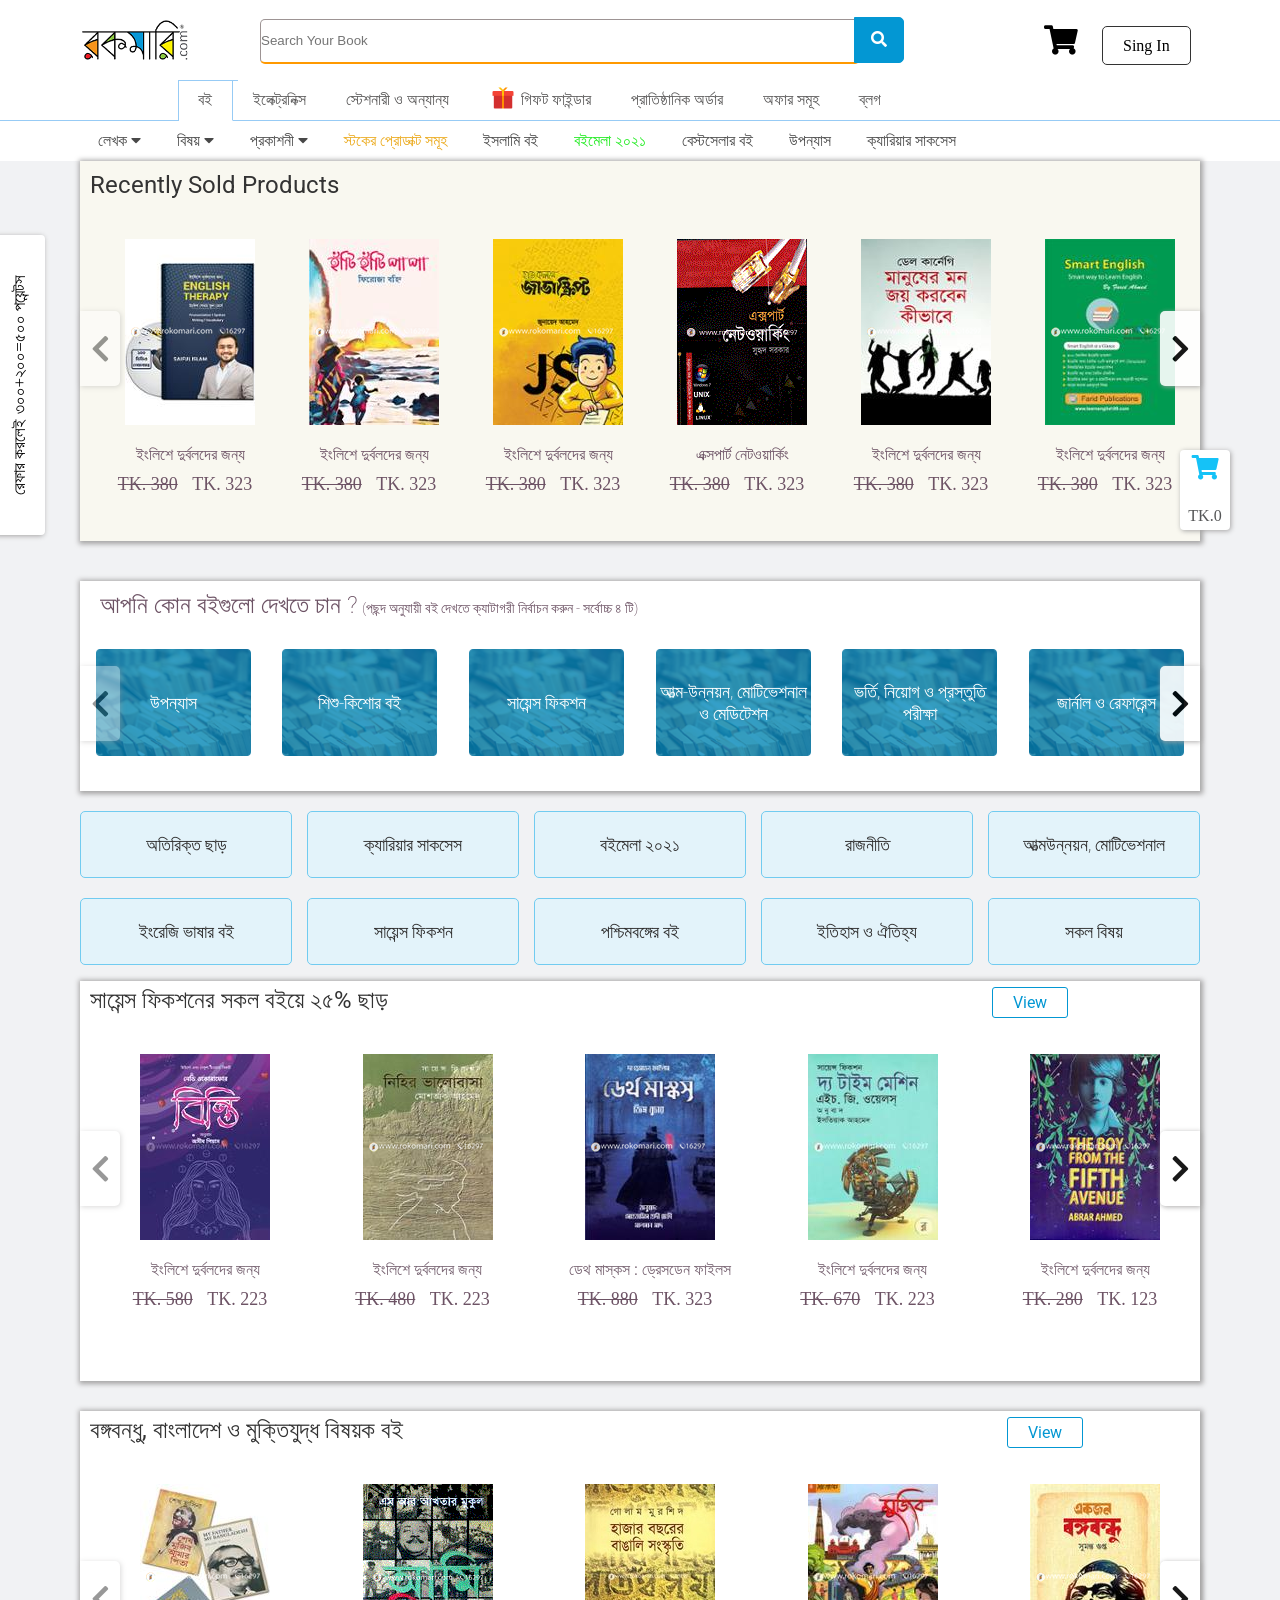
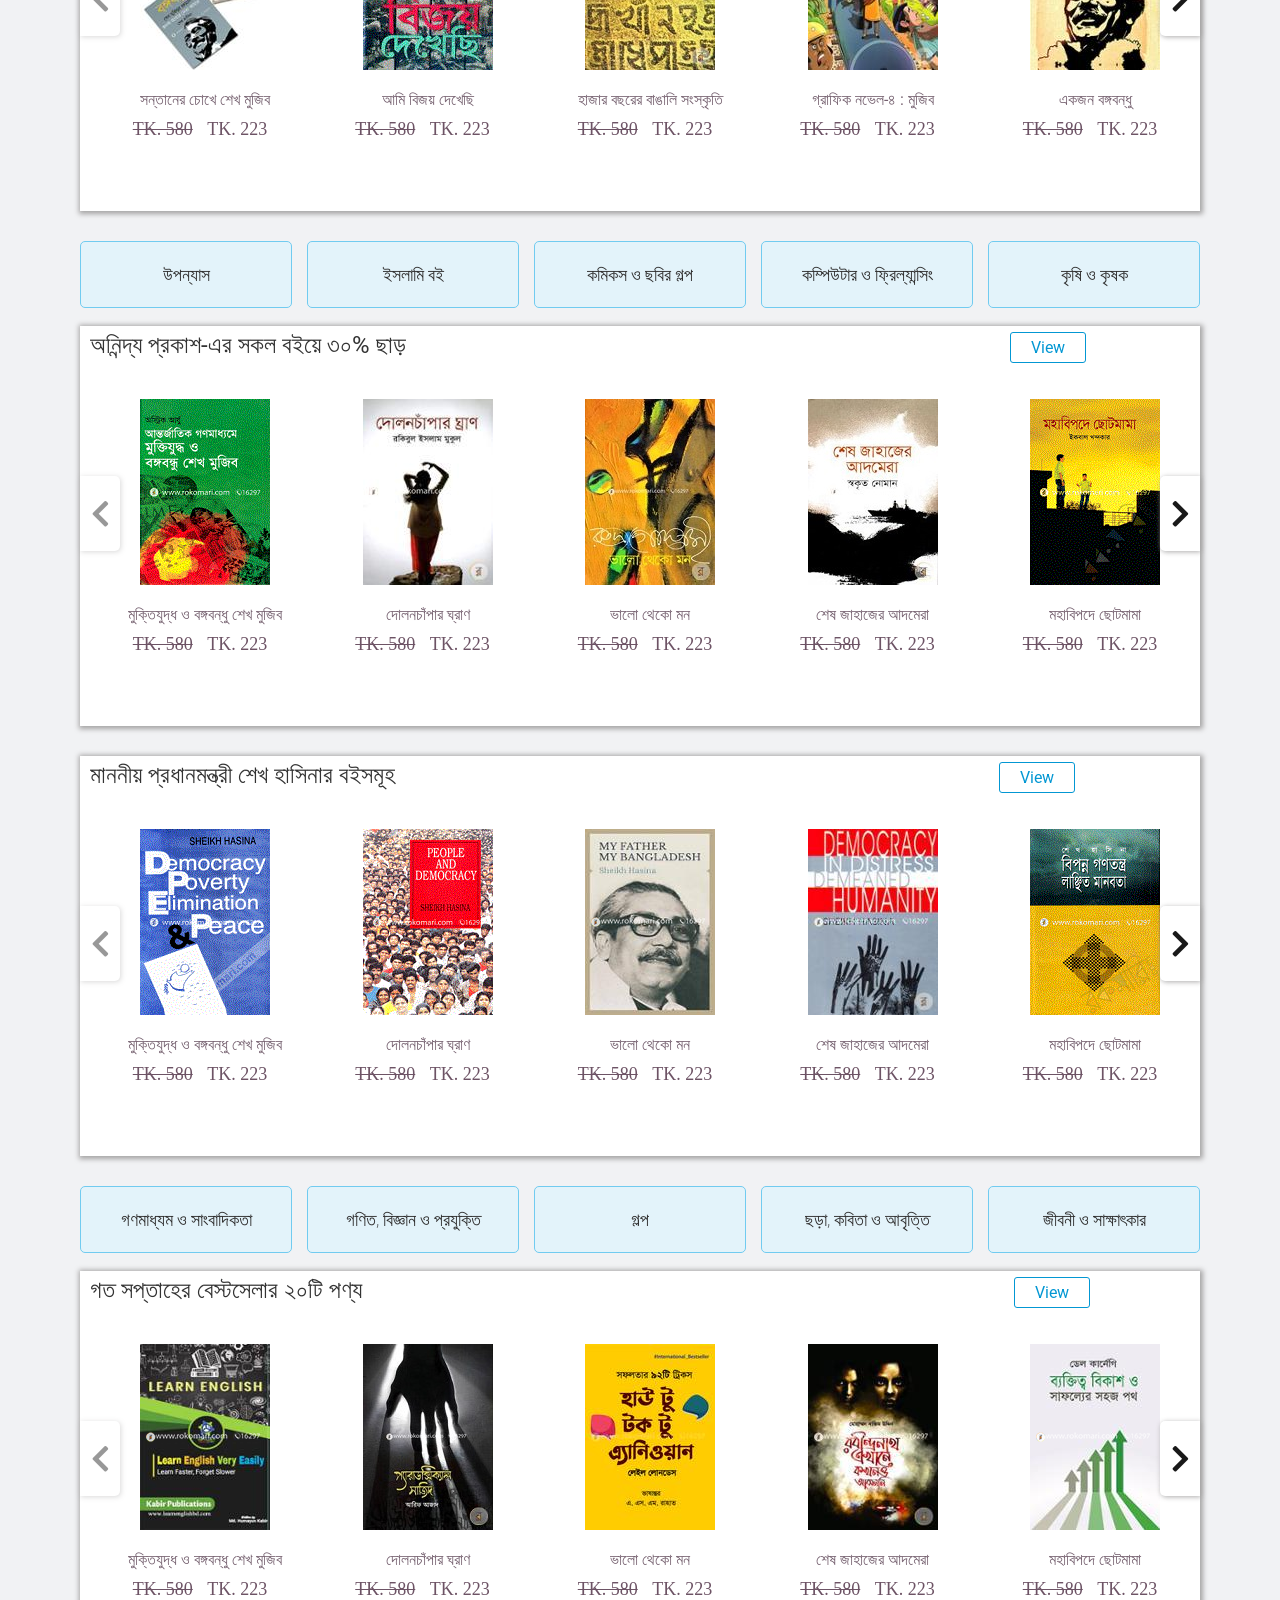
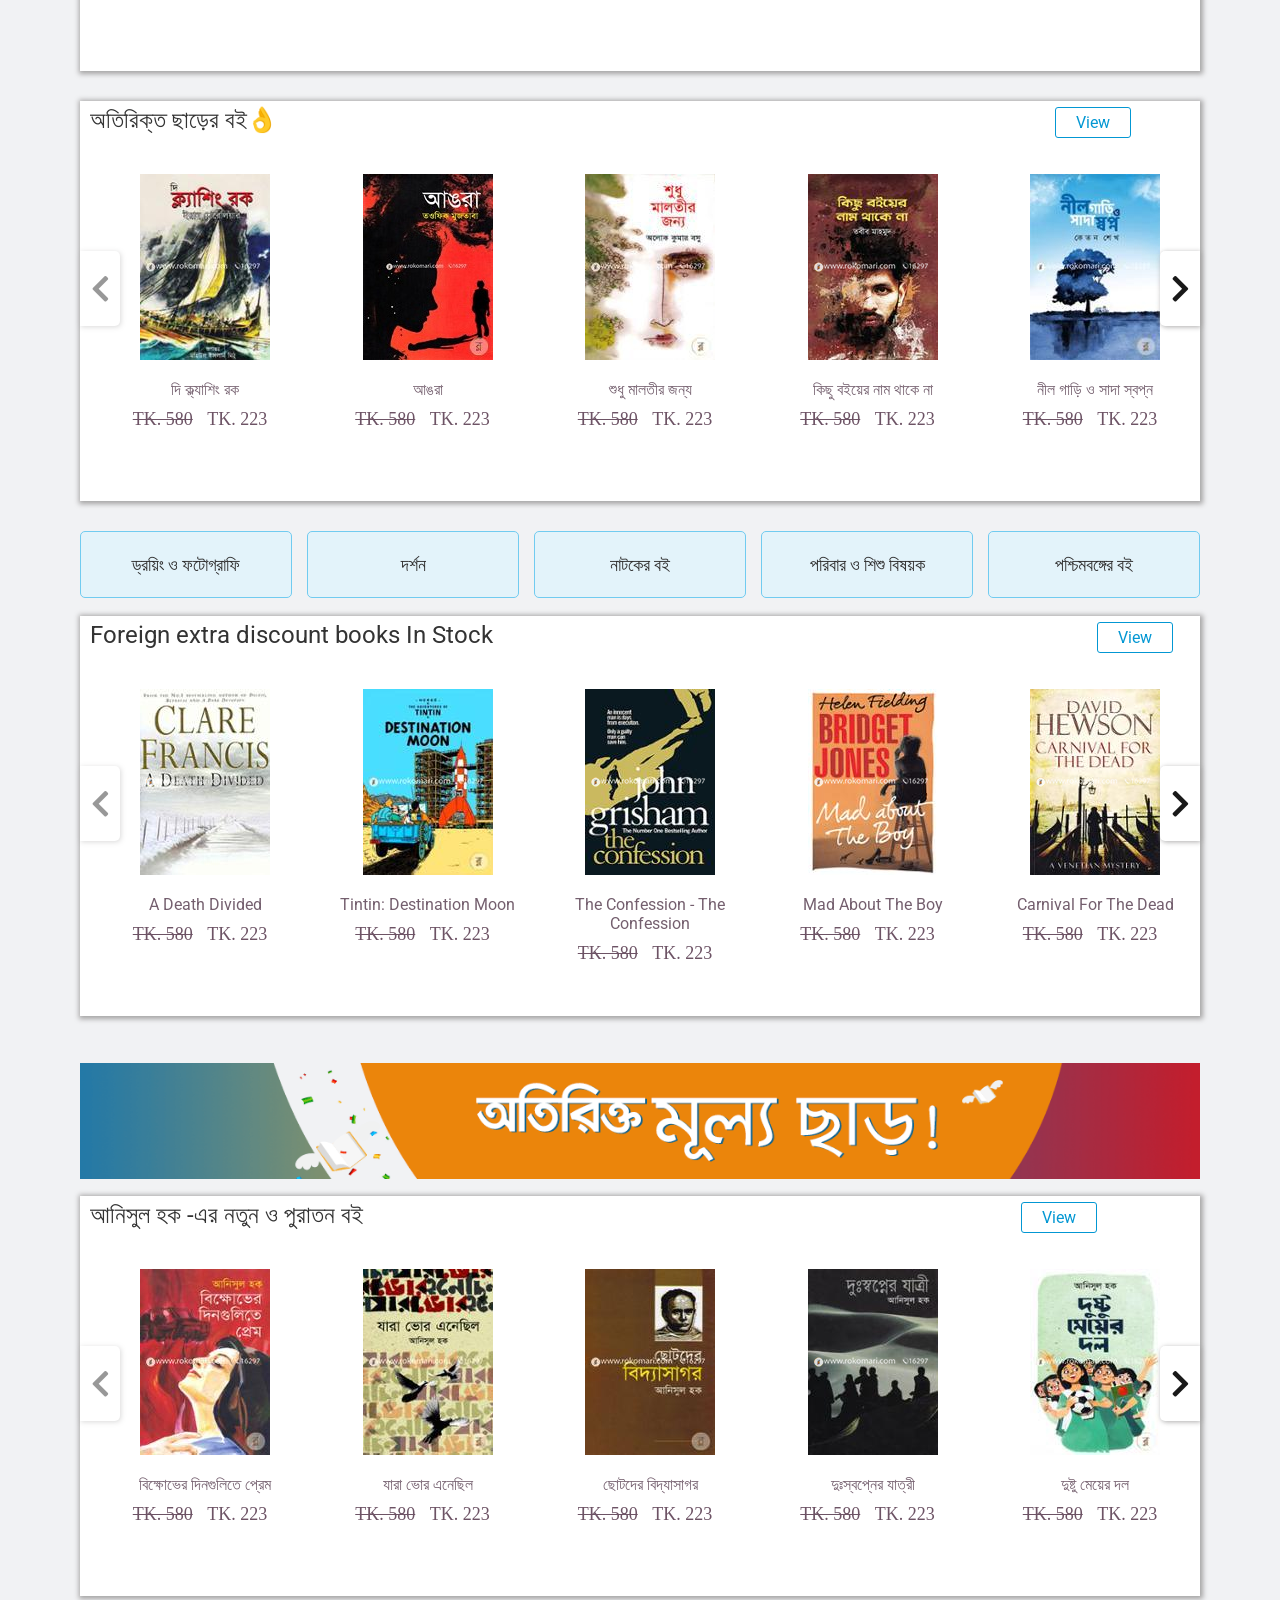
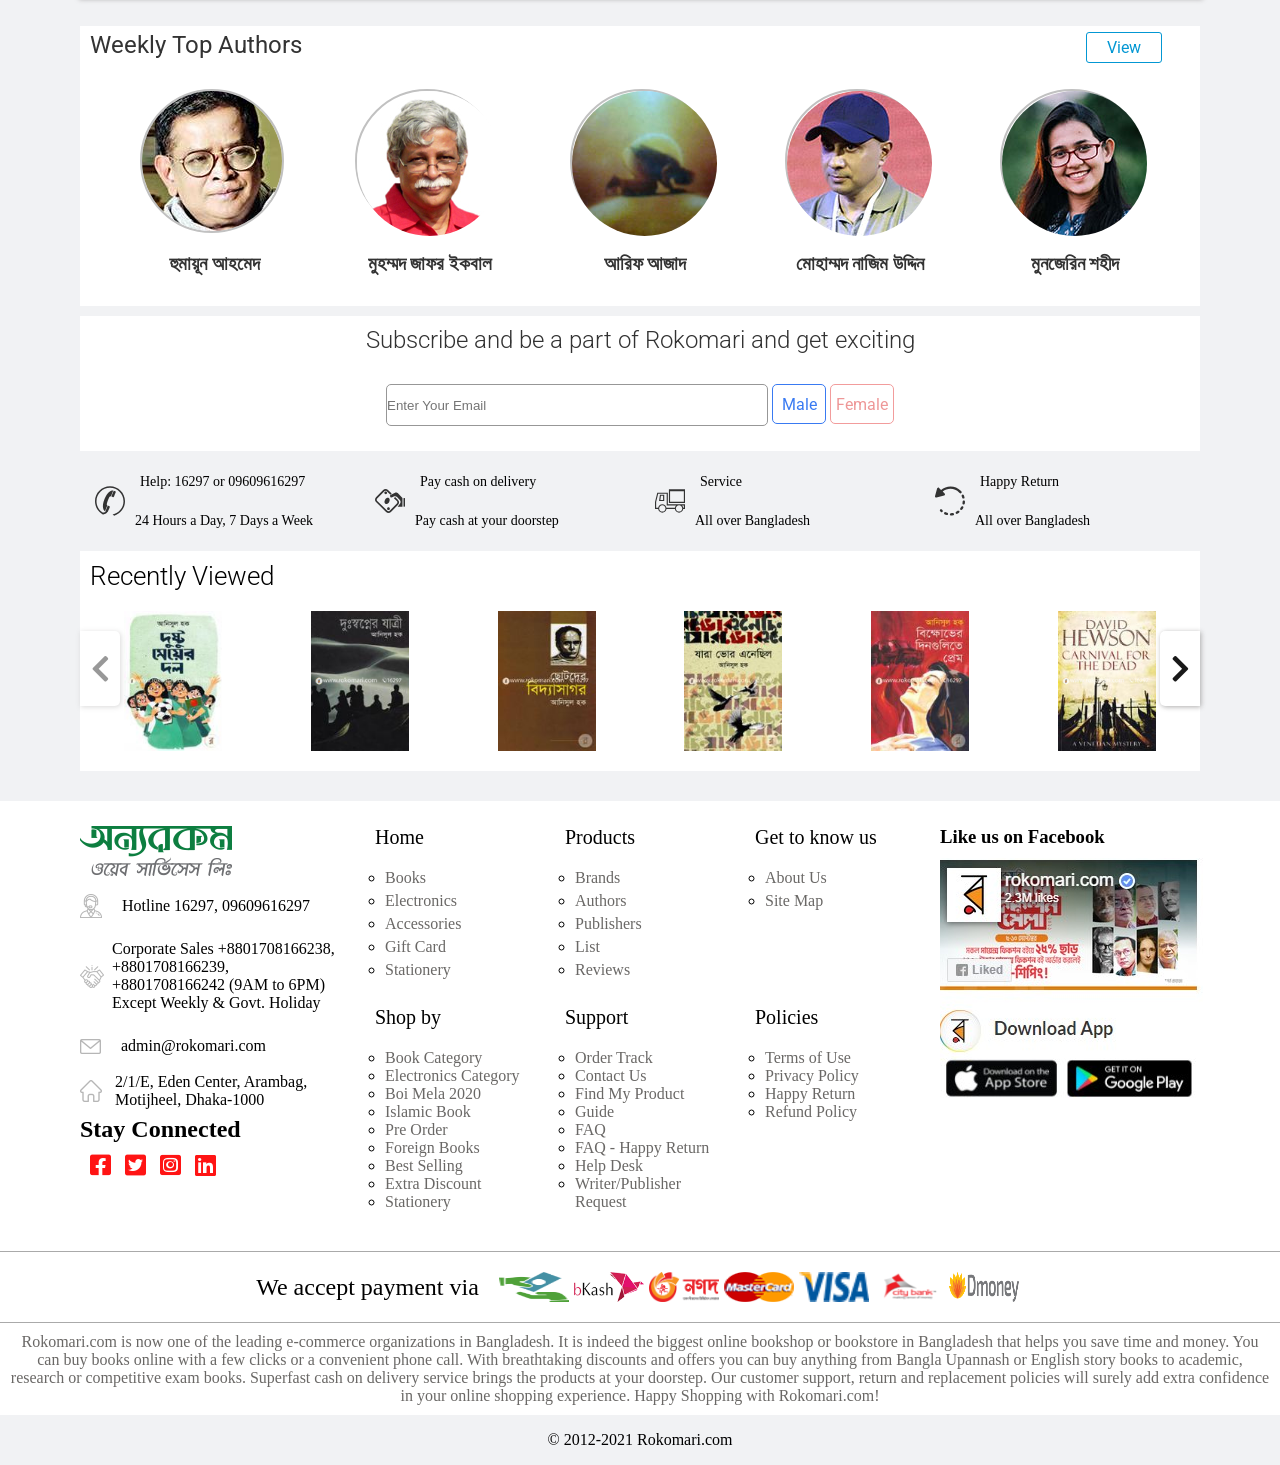
<file: index.html>
<!DOCTYPE html>
<html lang="en">
<head>
    <meta charset="UTF-8">
    <meta http-equiv="X-UA-Compatible" content="IE=edge">
    <meta name="viewport" content="width=device-width, initial-scale=1.0">
    <title> Buy Book Online - Best Online Book Shop in Bangladesh | Rokomari.com</title>
    <link rel="shortcut icon" href="./images/favicon.ico" type="image/x-icon">
    <link href="https://fonts.googleapis.com/css2?family=Open+Sans:ital,wght@0,300;0,400;0,700;1,600&family=Roboto:ital,wght@0,100;0,300;0,500;0,700;0,900;1,100;1,500;1,700&display=swap" rel="stylesheet">

    <link rel="stylesheet" href="https://cdnjs.cloudflare.com/ajax/libs/font-awesome/5.15.4/css/all.min.css">
    <link rel="stylesheet" href="./css/style.css">
</head>
<body>
    
    <div class="full-wrapper top-menu-bg">
        <div class="container top-menu">
            <div class="top-menu-logo">
                <a href="./index.html"><img src="./images/rokomari_logo.png" alt="Logo"></a>
            </div>
            <div class="top-menu-list">


                <div class="input-item">
                    <form >
    
                        <input class="search " type="search" placeholder="Search Your Book">
                        <button type="submit" class="search-icon ">
                            <i class="fas fa-search"></i>
                        </button>
                      </form>

                </div>

                <div class="sing-up">
                    <i class="fas fa-shopping-cart"></i>
                    <a href="#">Sing In</a>
                </div>
               

            </div>
        </div>
    </div>

    <div class="full-wrapper menu-bg">
        <div class="container menu">
            <div class="menu-list">
                <ul>
                    <li class="br bb"><a href="#">বই</a></li>
                    <li><a href="#">ইলেক্ট্রনিক্স</a></li>
                    <li><a href="#">স্টেশনারী ও অন্যান্য</a></li>
                    <li><a href="#"><img src="./images/icons8-gift-48.png" alt=""> গিফট ফাইন্ডার</a></li>
                    <li><a href="#">প্রাতিষ্ঠানিক অর্ডার</a></li>
                    <li><a href="#">অফার সমূহ</a></li>
                    <li><a href="#">ব্লগ</a></li>
                </ul>
            </div>
        </div>
    </div>

<nav>
    <div class="container d-menu">
        <div class="d-menu-list">
            <ul>
                <li><a href="#"> লেখক  <i class="fa fa-caret-down"></i> 
                </a>

                <div class="drop-1">
                     <ul>
                    <li><a href=""> হুমায়ূন আহমেদ</a></li>
                    <li><a href=""> মুহম্মদ জাফর ইকবাল</a></li>
                    <li><a href=""> সমরেশ মজুমদার</a></li>
                    <li><a href=""> রবীন্দ্রনাথ ঠাকুর</a></li>
                    <li><a href=""> সুনীল গঙ্গোপাধ্যায়</a></li>
                    <li><a href=""> আনিসুল হক</a></li>
                    <li><a href="">  শীর্ষেন্দু মুখোপাধ্যায়</a></li>
                </ul>


                </div>
                
               
                </li>
                <li><a href="#">বিষয় <i class="fa fa-caret-down"></i> </a>
                    <div class="drop-1">
                        <ul>
                            <li><a href="">অতিরিক্ত ছাড়</a></li>
                            <li><a href="">বইমেলা ২০২১</a></li>
                            <li><a href="">ইসলামি বই</a></li>
                            <li><a href="">উপন্যাস</a></li>
                            <li><a href="">কম্পিউটার ও প্রোগ্রামিং</a></li>
                            <li><a href="">জীবনী সাক্ষাৎকার</a></li>
                            <li><a href="">শিশু-কিশোর বই</a></li>
                   </ul>
   
   
                   </div>
                   </li>
                <li ><a href="#">প্রকাশনী <i class="fa fa-caret-down"></i></a>
                    <div class="drop-1">
                        <ul>
                       <li><a href=""> সাইফুর’স</a></li>
                       <li><a href=""> এমপি থ্রি পাবলিকেশন্স</a></li>
                       <li><a href=""> অক্ষরপত্র প্রকাশনী</a></li>
                       <li><a href=""> সেবা প্রকাশনী</a></li>
                       <li><a href=""> প্রথমা প্রকাশন</a></li>
                       <li><a href=""> বাংলা একাডেমি</a></li>
                       <li><a href=""> ঐতিহ্য</a></li>
                   </ul>
   
   
                   </div>
                   </li>
                <li><a href="#">স্টকের প্রোডাক্ট সমূহ</a></li>
                <li><a href="#">ইসলামি বই</a></li>
                <li><a href="#">বইমেলা ২০২১</a></li>
                <li><a href="#">বেস্টসেলার বই</a></li>
                <li><a href="#">উপন্যাস</a></li>
                <li><a href="#">ক্যারিয়ার সাকসেস</a></li>
            </ul>
        </div>

    </div>
</nav>


<div class="full-wrapper product-1-bg">
    <div class="container product-1">

        <div class="arrow-list">
            <div class="left-arrow">
                <i class="fas fa-chevron-right"></i>
            </div>
        <div class="right-arrow">
            <i class="fas fa-chevron-left"></i>
        </div>

        </div>
        

        <h3>Recently Sold Products</h3>

        <div class="product-1-items">
            <div class="product-1-item">
                <img src="./images/p-p-1.jpg" alt="">
                <h5>ইংলিশে দুর্বলদের জন্য</h5>
                <span> <del>TK. 380</del> </span>
                <span> TK. 323</span>

                <div class="product-1-overlay">
                    <div class="product-1-ov-1">
                        <div class="overlay-cart">
                             <i class="fas fa-shopping-cart"></i>
                            <span>Add To Cart</span>
                        </div>
                    </div>
                    <div class="product-1-ov-2">
                        <a href="./product.html">view details</a>
                    </div>

                </div>
            </div>
            <div class="product-1-item">
                <div class="product-1-item">
                    <img src="./images/p-p-2.jpg" alt="">
                    <h5>ইংলিশে দুর্বলদের জন্য</h5>
                    <span> <del>TK. 380</del> </span>
                    <span> TK. 323</span>
    
                    <div class="product-1-overlay">
                        <div class="product-1-ov-1">
                            <div class="overlay-cart">
                                 <i class="fas fa-shopping-cart"></i>
                                <span>Add To Cart</span>
                            </div>
                        </div>
                        <div class="product-1-ov-2">
                            <a href="./product.html">view details</a>
                        </div>
    
                    </div>
                </div>
            </div>
            <div class="product-1-item">
                <div class="product-1-item">
                    <img src="./images/p-p-3.jpg" alt="">
                    <h5>ইংলিশে দুর্বলদের জন্য</h5>
                    <span> <del>TK. 380</del> </span>
                    <span> TK. 323</span>
    
                    <div class="product-1-overlay">
                        <div class="product-1-ov-1">
                            <div class="overlay-cart">
                                 <i class="fas fa-shopping-cart"></i>
                                <span>Add To Cart</span>
                            </div>
                        </div>
                        <div class="product-1-ov-2">
                            <a href="./product.html">view details</a>
                        </div>
    
                    </div>
                </div>
            </div>
            <div class="product-1-item">
                <div class="product-1-item">
                    <img src="./images/p-p-4.gif" alt="">
                    <h5>এক্সপার্ট নেটওয়ার্কিং</h5>
                    <span> <del>TK. 380</del> </span>
                    <span> TK. 323</span>
    
                    <div class="product-1-overlay">
                        <div class="product-1-ov-1">
                            <div class="overlay-cart">
                                 <i class="fas fa-shopping-cart"></i>
                                <span>Add To Cart</span>
                            </div>
                        </div>
                        <div class="product-1-ov-2">
                            <a href="./product.html">view details</a>
                        </div>
    
                    </div>
                </div>
            </div>
            <div class="product-1-item">
                <div class="product-1-item">
                    <img src="./images/p-p-5.jpg" alt="">
                    <h5>ইংলিশে দুর্বলদের জন্য</h5>
                    <span> <del>TK. 380</del> </span>
                    <span> TK. 323</span>
    
                    <div class="product-1-overlay">
                        <div class="product-1-ov-1">
                            <div class="overlay-cart">
                                 <i class="fas fa-shopping-cart"></i>
                                <span>Add To Cart</span>
                            </div>
                        </div>
                        <div class="product-1-ov-2">
                            <a href="./product.html">view details</a>
                        </div>
    
                    </div>
                </div>
            </div>
            <div class="product-1-item">
                <div class="product-1-item">
                    <img src="./images/p-p-6.jpg" alt="">
                    <h5>ইংলিশে দুর্বলদের জন্য</h5>
                    <span> <del>TK. 380</del> </span>
                    <span> TK. 323</span>
    
                    <div class="product-1-overlay">
                        <div class="product-1-ov-1">
                            <div class="overlay-cart">
                                 <i class="fas fa-shopping-cart"></i>
                                <span>Add To Cart</span>
                            </div>
                        </div>
                        <div class="product-1-ov-2">
                            <a href="./product.html">view details</a>
                        </div>
    
                    </div>
                </div>
            </div>

        </div>
          

    </div>
</div>



<div class="full-wrapper user-section-1-bg">
    <div class="container user-section-1">

        <div class="arrow-list">
            <div class="left-arrow">
                <i class="fas fa-chevron-right"></i>
            </div>
        <div class="right-arrow">
            <i class="fas fa-chevron-left"></i>
        </div>

        </div>

        <div class="user-1-text">
            <h3 >আপনি কোন বইগুলো দেখতে চান ?</h3>
            <span> (পছন্দ অনুযায়ী বই দেখতে ক্যাটাগরী নির্বাচন করুন - সর্বোচ্চ ৪ টি) </span>
    

        </div>

       
        <div class="user-1-item">
            <div class="user-section-item">
                <img src="./images/user-1-1.png" alt="User IMages">
                <div class="user-overlay">
                    <div class="user-overlay-text">
                        <p>উপন্যাস</p>

                    </div>
                    
                </div>
            </div>
            <div class="user-section-item">
                <img src="./images/user-1-1.png" alt="User IMages">
                <div class="user-overlay">
                    <div class="user-overlay-text">
                        <p>শিশু-কিশোর বই</p>

                    </div>
                    
                </div>
            </div>
            <div class="user-section-item">
                <img src="./images/user-1-1.png" alt="User IMages">
                <div class="user-overlay">
                    <div class="user-overlay-text">
                        <p>সায়েন্স ফিকশন</p>

                    </div>
                    
                </div>
            </div>
            <div class="user-section-item">
                <img src="./images/user-1-1.png" alt="User IMages">
                <div class="user-overlay">
                    <div class="user-overlay-text">
                        <p>আত্ম-উন্নয়ন, মোটিভেশনাল ও মেডিটেশন</p>
                    </div>
                    
                </div>
            </div>
            <div class="user-section-item">
                <img src="./images/user-1-1.png" alt="User IMages">
                <div class="user-overlay">
                    <div class="user-overlay-text">
                        <p>ভর্তি, নিয়োগ ও প্রস্তুতি পরীক্ষা</p>

                    </div>
                    
                </div>
            </div>
            <div class="user-section-item">
                <img src="./images/user-1-1.png" alt="User IMages">
                <div class="user-overlay">
                    <div class="user-overlay-text">
                        <p>জার্নাল ও রেফারেন্স</p>

                    </div>
                    
                </div>
            </div>

        </div>


     

    </div>
</div>


<div class="full-wrapper discount-1-bg">
    <div class="container discount-1">

        <div class="discount-1-items">
            <div class="discount-1-item">
                <a href="#">

                    <p>অতিরিক্ত ছাড়</p>
                </a>

            </div>
            <div class="discount-1-item">
                <a href="#">

                    <p>ক্যারিয়ার সাকসেস</p>
                </a>
            </div>
            <div class="discount-1-item">
                <a href="#">

                    <p>বইমেলা ২০২১</p>
                </a>
            </div>
            <div class="discount-1-item">
                <a href="#">

                    <p>রাজনীতি</p>
                </a>
            </div>
            <div class="discount-1-item">
                <a href="#">

                    <p>আত্মউন্নয়ন, মোটিভেশনাল</p>
                </a>
            </div>
            <div class="discount-1-item">
                <a href="#">

                    <p>ইংরেজি ভাষার বই</p>
                </a>
            </div>
            <div class="discount-1-item">
                <a href="#">

                    <p>সায়েন্স ফিকশন</p>
                </a>
            </div>
            <div class="discount-1-item">
                <a href="#">

                    <p>পশ্চিমবঙ্গের বই</p>
                </a>
            </div>
            <div class="discount-1-item">
                <a href="#">

                    <p>ইতিহাস ও ঐতিহ্য</p>
                </a>
            </div>
           
            <div class="discount-1-item">
                <a href="#">

                    <p>সকল বিষয়</p>
                </a>
            </div>
        </div>

    </div>
</div>

    <div class="full-wrapper product-2-bg">
        <div class="container product-2">
            <div class="arrow-list">
                <div class="left-arrow">
                    <i class="fas fa-chevron-right"></i>
                </div>
            <div class="right-arrow">
                <i class="fas fa-chevron-left"></i>
            </div>
    
            </div>
            
            <div class="product-head-text">
                <h3>সায়েন্স ফিকশনের সকল বইয়ে ২৫% ছাড়</h3>
           <a href="#">View </a>

            </div>
    
            
    
            <div class="product-2-items">
                <div class="product-2-item">
                    <img src="./images/p-p2-1.jpg" alt="">
                    <h5>ইংলিশে দুর্বলদের জন্য</h5>
                    <span> <del>TK. 580</del> </span>
                    <span> TK. 223</span>
    
                    <div class="product-2-overlay">
                        <div class="product-2-ov-1">
                            <div class="overlay-cart">
                                 <i class="fas fa-shopping-cart"></i>
                                <span>Add To Cart</span>
                            </div>
                        </div>
                        <div class="product-2-ov-2">
                            <a href="./product.html">view details</a>
                        </div>
    
                    </div>
                </div>
               
                <div class="product-2-item">
                    <img src="./images/p-p2-2.jpg" alt="">
                    <h5>ইংলিশে দুর্বলদের জন্য</h5>
                    <span> <del>TK. 480</del> </span>
                    <span> TK. 223</span>
    
                    <div class="product-2-overlay">
                        <div class="product-2-ov-1">
                            <div class="overlay-cart">
                                 <i class="fas fa-shopping-cart"></i>
                                <span>Add To Cart</span>
                            </div>
                        </div>
                        <div class="product-2-ov-2">
                            <a href="./product.html">view details</a>
                        </div>
    
                    </div>
                </div>
               
                <div class="product-2-item">
                    <img src="./images/p-p2-3.jpg" alt="">
                    <h5>ডেথ মাস্কস : ড্রেসডেন ফাইলস</h5>
                 
                    <span> <del>TK. 880</del> </span>
                    <span> TK. 323</span>
    
                    <div class="product-2-overlay">
                        <div class="product-2-ov-1">
                            <div class="overlay-cart">
                                 <i class="fas fa-shopping-cart"></i>
                                <span>Add To Cart</span>
                            </div>
                        </div>
                        <div class="product-2-ov-2">
                            <a href="./product.html">view details</a>
                        </div>
    
                    </div>
                </div>
               
                <div class="product-2-item">
                    <img src="./images/p-p2-4.jpg" alt="">
                    <h5>ইংলিশে দুর্বলদের জন্য</h5>
                    <span> <del>TK. 670</del> </span>
                    <span> TK. 223</span>
    
                    <div class="product-2-overlay">
                        <div class="product-2-ov-1">
                            <div class="overlay-cart">
                                 <i class="fas fa-shopping-cart"></i>
                                <span>Add To Cart</span>
                            </div>
                        </div>
                        <div class="product-2-ov-2">
                            <a href="./product.html">view details</a>
                        </div>
    
                    </div>
                </div>
               
                <div class="product-2-item">
                    <img src="./images/p-p2-5.jpg" alt="">
                    <h5>ইংলিশে দুর্বলদের জন্য</h5>
                    <span> <del>TK. 280</del> </span>
                    <span> TK. 123</span>
    
                    <div class="product-2-overlay">
                        <div class="product-2-ov-1">
                            <div class="overlay-cart">
                                 <i class="fas fa-shopping-cart"></i>
                                <span>Add To Cart</span>
                            </div>
                        </div>
                        <div class="product-2-ov-2">
                            <a href="./product.html">view details</a>
                        </div>
    
                    </div>
                </div>
               
           
               
             
               
              
    
            </div>
              
    
        </div>
    </div>
    


    <div class="full-wrapper product-2-bg">
        <div class="container product-2">
            <div class="arrow-list">
                <div class="left-arrow">
                    <i class="fas fa-chevron-right"></i>
                </div>
            <div class="right-arrow">
                <i class="fas fa-chevron-left"></i>
            </div>
    
            </div>

            <div class="product-head-text">
                <h3>বঙ্গবন্ধু, বাংলাদেশ ও মুক্তিযুদ্ধ বিষয়ক বই</h3>
           <a href="#">View </a>

            </div>
    
            
    
            <div class="product-2-items">
                <div class="product-2-item">
                    <img src="./images/p3-1.jpg" alt="">
                    <h5>সন্তানের চোখে শেখ মুজিব</h5>
                    <span> <del>TK. 580</del> </span>
                    <span> TK. 223</span>
    
                    <div class="product-2-overlay">
                        <div class="product-2-ov-1">
                            <div class="overlay-cart">
                                 <i class="fas fa-shopping-cart"></i>
                                <span>Add To Cart</span>
                            </div>
                        </div>
                        <div class="product-2-ov-2">
                            <a href="./product.html">view details</a>
                        </div>
    
                    </div>
                </div>
                <div class="product-2-item">
                    <img src="./images/p3-2.gif" alt="">
                    <h5>আমি বিজয় দেখেছি</h5>
                    <span> <del>TK. 580</del> </span>
                    <span> TK. 223</span>
    
                    <div class="product-2-overlay">
                        <div class="product-2-ov-1">
                            <div class="overlay-cart">
                                 <i class="fas fa-shopping-cart"></i>
                                <span>Add To Cart</span>
                            </div>
                        </div>
                        <div class="product-2-ov-2">
                            <a href="./product.html">view details</a>
                        </div>
    
                    </div>
                </div>
                <div class="product-2-item">
                    <img src="./images/p3-3.jpg" alt="">
                    <h5>হাজার বছরের বাঙালি সংস্কৃতি</h5>
                    <span> <del>TK. 580</del> </span>
                    <span> TK. 223</span>
    
                    <div class="product-2-overlay">
                        <div class="product-2-ov-1">
                            <div class="overlay-cart">
                                 <i class="fas fa-shopping-cart"></i>
                                <span>Add To Cart</span>
                            </div>
                        </div>
                        <div class="product-2-ov-2">
                            <a href="#">view details</a>
                        </div>
    
                    </div>
                </div>
                <div class="product-2-item">
                    <img src="./images/p3-4.jpg" alt="">
                    <h5>গ্রাফিক নভেল-৪ : মুজিব </h5>
                    <span> <del>TK. 580</del> </span>
                    <span> TK. 223</span>
    
                    <div class="product-2-overlay">
                        <div class="product-2-ov-1">
                            <div class="overlay-cart">
                                 <i class="fas fa-shopping-cart"></i>
                                <span>Add To Cart</span>
                            </div>
                        </div>
                        <div class="product-2-ov-2">
                            <a href="#">view details</a>
                        </div>
    
                    </div>
                </div>
                <div class="product-2-item">
                    <img src="./images/p3-5.jpg" alt="">
                    <h5>একজন বঙ্গবন্ধু</h5>
                    <span> <del>TK. 580</del> </span>
                    <span> TK. 223</span>
    
                    <div class="product-2-overlay">
                        <div class="product-2-ov-1">
                            <div class="overlay-cart">
                                 <i class="fas fa-shopping-cart"></i>
                                <span>Add To Cart</span>
                            </div>
                        </div>
                        <div class="product-2-ov-2">
                            <a href="#">view details</a>
                        </div>
    
                    </div>
                </div>
               
                
            </div>
     </div>
  </div>
              
    
      

<div class="full-wrapper discount-2-bg">
    <div class="container discount-2">

        <div class="discount-2-items">
           
            <div class="discount-2-item">
                <a href="#">

                    <p>উপন্যাস</p>
                </a>
            </div>
            <div class="discount-2-item">
                <a href="#">

                    <p>ইসলামি বই</p>
                </a>
            </div>
            <div class="discount-2-item">
                <a href="#">

                    <p>কমিকস ও ছবির গল্প</p>
                </a>
            </div>
           
            <div class="discount-2-item">
                <a href="#">

                    <p>কম্পিউটার ও ফ্রিল্যান্সিং</p>
                </a>
            </div>
            <div class="discount-2-item">
                <a href="#">

                    <p>কৃষি ও কৃষক</p>
                </a>
            </div>
        </div>

    </div>
</div>




    <div class="full-wrapper product-2-bg">
        <div class="container product-2">
            <div class="arrow-list">
                <div class="left-arrow">
                    <i class="fas fa-chevron-right"></i>
                </div>
            <div class="right-arrow">
                <i class="fas fa-chevron-left"></i>
            </div>
    
            </div>

            <div class="product-head-text">
                <h3>অনিন্দ্য প্রকাশ-এর সকল বইয়ে ৩০% ছাড়</h3>
           <a href="#">View </a>

            </div>
    
            
    
            <div class="product-2-items">
                <div class="product-2-item">
                    <img src="./images/p4-1.gif" alt="">
                    <h5>মুক্তিযুদ্ধ ও বঙ্গবন্ধু শেখ মুজিব</h5>
                    <span> <del>TK. 580</del> </span>
                    <span> TK. 223</span>
    
                    <div class="product-2-overlay">
                        <div class="product-2-ov-1">
                            <div class="overlay-cart">
                                 <i class="fas fa-shopping-cart"></i>
                                <span>Add To Cart</span>
                            </div>
                        </div>
                        <div class="product-2-ov-2">
                            <a href="product.html">view details</a>
                        </div>
    
                    </div>
                </div>
                <div class="product-2-item">
                    <img src="./images/p4-2.jpg" alt="">
                    <h5>দোলনচাঁপার ঘ্রাণ</h5>
                    <span> <del>TK. 580</del> </span>
                    <span> TK. 223</span>
    
                    <div class="product-2-overlay">
                        <div class="product-2-ov-1">
                            <div class="overlay-cart">
                                 <i class="fas fa-shopping-cart"></i>
                                <span>Add To Cart</span>
                            </div>
                        </div>
                        <div class="product-2-ov-2">
                            <a href="product.html">view details</a>
                        </div>
    
                    </div>
                </div>
                <div class="product-2-item">
                    <img src="./images/p4-3.jpg" alt="">
                    <h5>ভালো থেকো মন </h5>
                    <span> <del>TK. 580</del> </span>
                    <span> TK. 223</span>
    
                    <div class="product-2-overlay">
                        <div class="product-2-ov-1">
                            <div class="overlay-cart">
                                 <i class="fas fa-shopping-cart"></i>
                                <span>Add To Cart</span>
                            </div>
                        </div>
                        <div class="product-2-ov-2">
                            <a href="product.html">view details</a>
                        </div>
    
                    </div>
                </div>
                <div class="product-2-item">
                    <img src="./images/p4-4.jpg" alt="">
                    <h5>শেষ জাহাজের আদমেরা</h5>
                    <span> <del>TK. 580</del> </span>
                    <span> TK. 223</span>
    
                    <div class="product-2-overlay">
                        <div class="product-2-ov-1">
                            <div class="overlay-cart">
                                 <i class="fas fa-shopping-cart"></i>
                                <span>Add To Cart</span>
                            </div>
                        </div>
                        <div class="product-2-ov-2">
                            <a href="product.html">view details</a>
                        </div>
    
                    </div>
                </div>
                <div class="product-2-item">
                    <img src="./images/p4-5.gif" alt="">
                    <h5>মহাবিপদে ছোটমামা</h5>
                    <span> <del>TK. 580</del> </span>
                    <span> TK. 223</span>
    
                    <div class="product-2-overlay">
                        <div class="product-2-ov-1">
                            <div class="overlay-cart">
                                 <i class="fas fa-shopping-cart"></i>
                                <span>Add To Cart</span>
                            </div>
                        </div>
                        <div class="product-2-ov-2">
                            <a href="product.html">view details</a>
                        </div>
    
                    </div>
                </div>
               
                
            </div>
     </div>
  </div>


    <div class="full-wrapper product-2-bg">
        <div class="container product-2">
            <div class="arrow-list">
                <div class="left-arrow">
                    <i class="fas fa-chevron-right"></i>
                </div>
            <div class="right-arrow">
                <i class="fas fa-chevron-left"></i>
            </div>
    
            </div>

            <div class="product-head-text">
                <h3>মাননীয় প্রধানমন্ত্রী শেখ হাসিনার বইসমূহ</h3>
           <a href="#">View </a>

            </div>
    
            
    
            <div class="product-2-items">
                <div class="product-2-item">
                    <img src="./images/p6-1.gif" alt="">
                    <h5>মুক্তিযুদ্ধ ও বঙ্গবন্ধু শেখ মুজিব</h5>
                    <span> <del>TK. 580</del> </span>
                    <span> TK. 223</span>
    
                    <div class="product-2-overlay">
                        <div class="product-2-ov-1">
                            <div class="overlay-cart">
                                 <i class="fas fa-shopping-cart"></i>
                                <span>Add To Cart</span>
                            </div>
                        </div>
                        <div class="product-2-ov-2">
                            <a href="product.html">view details</a>
                        </div>
    
                    </div>
                </div>
                <div class="product-2-item">
                    <img src="./images/p6-2.gif" alt="">
                    <h5>দোলনচাঁপার ঘ্রাণ</h5>
                    <span> <del>TK. 580</del> </span>
                    <span> TK. 223</span>
    
                    <div class="product-2-overlay">
                        <div class="product-2-ov-1">
                            <div class="overlay-cart">
                                 <i class="fas fa-shopping-cart"></i>
                                <span>Add To Cart</span>
                            </div>
                        </div>
                        <div class="product-2-ov-2">
                            <a href="product.html">view details</a>
                        </div>
    
                    </div>
                </div>
                <div class="product-2-item">
                    <img src="./images/p6-3.jpg" alt="">
                    <h5>ভালো থেকো মন </h5>
                    <span> <del>TK. 580</del> </span>
                    <span> TK. 223</span>
    
                    <div class="product-2-overlay">
                        <div class="product-2-ov-1">
                            <div class="overlay-cart">
                                 <i class="fas fa-shopping-cart"></i>
                                <span>Add To Cart</span>
                            </div>
                        </div>
                        <div class="product-2-ov-2">
                            <a href="product.html">view details</a>
                        </div>
    
                    </div>
                </div>
                <div class="product-2-item">
                    <img src="./images/p6-4.jpg" alt="">
                    <h5>শেষ জাহাজের আদমেরা</h5>
                    <span> <del>TK. 580</del> </span>
                    <span> TK. 223</span>
    
                    <div class="product-2-overlay">
                        <div class="product-2-ov-1">
                            <div class="overlay-cart">
                                 <i class="fas fa-shopping-cart"></i>
                                <span>Add To Cart</span>
                            </div>
                        </div>
                        <div class="product-2-ov-2">
                            <a href="product.html">view details</a>
                        </div>
    
                    </div>
                </div>
                <div class="product-2-item">
                    <img src="./images/p6-5.gif" alt="">
                    <h5>মহাবিপদে ছোটমামা</h5>
                    <span> <del>TK. 580</del> </span>
                    <span> TK. 223</span>
    
                    <div class="product-2-overlay">
                        <div class="product-2-ov-1">
                            <div class="overlay-cart">
                                 <i class="fas fa-shopping-cart"></i>
                                <span>Add To Cart</span>
                            </div>
                        </div>
                        <div class="product-2-ov-2">
                            <a href="product.html">view details</a>
                        </div>
    
                    </div>
                </div>
               
                
            </div>
     </div>
  </div>


<div class="full-wrapper discount-2-bg">
    <div class="container discount-2">

        <div class="discount-2-items">
           
            <div class="discount-2-item">
                <a href="#">

                    <p>গণমাধ্যম ও সাংবাদিকতা</p>
                </a>
            </div>
            <div class="discount-2-item">
                <a href="#">

                    <p>গণিত, বিজ্ঞান ও প্রযুক্তি</p>
                </a>
            </div>
            <div class="discount-2-item">
                <a href="#">

                    <p>গল্প</p>
                </a>
            </div>
           
            <div class="discount-2-item">
                <a href="#">

                    <p>ছড়া, কবিতা ও আবৃত্তি</p>
                </a>
            </div>
            <div class="discount-2-item">
                <a href="#">

                    <p>জীবনী ও সাক্ষাৎকার</p>
                </a>
            </div>
        </div>

    </div>
</div>



    <div class="full-wrapper product-2-bg">
        <div class="container product-2">
            <div class="arrow-list">
                <div class="left-arrow">
                    <i class="fas fa-chevron-right"></i>
                </div>
            <div class="right-arrow">
                <i class="fas fa-chevron-left"></i>
            </div>
    
            </div>

            <div class="product-head-text">
                <h3>গত সপ্তাহের বেস্টসেলার ২০টি পণ্য  &nbsp; &nbsp; &nbsp; &nbsp;</h3>
           <a href="#">View </a>

            </div>
    
            
    
            <div class="product-2-items">
                <div class="product-2-item">
                    <img src="./images/p7-1.jpg" alt="">
                    <h5>মুক্তিযুদ্ধ ও বঙ্গবন্ধু শেখ মুজিব</h5>
                    <span> <del>TK. 580</del> </span>
                    <span> TK. 223</span>
    
                    <div class="product-2-overlay">
                        <div class="product-2-ov-1">
                            <div class="overlay-cart">
                                 <i class="fas fa-shopping-cart"></i>
                                <span>Add To Cart</span>
                            </div>
                        </div>
                        <div class="product-2-ov-2">
                            <a href="#">view details</a>
                        </div>
    
                    </div>
                </div>
                <div class="product-2-item">
                    <img src="./images/p7-2.jpg" alt="">
                    <h5>দোলনচাঁপার ঘ্রাণ</h5>
                    <span> <del>TK. 580</del> </span>
                    <span> TK. 223</span>
    
                    <div class="product-2-overlay">
                        <div class="product-2-ov-1">
                            <div class="overlay-cart">
                                 <i class="fas fa-shopping-cart"></i>
                                <span>Add To Cart</span>
                            </div>
                        </div>
                        <div class="product-2-ov-2">
                            <a href="#">view details</a>
                        </div>
    
                    </div>
                </div>
                <div class="product-2-item">
                    <img src="./images/p7-3.jpg" alt="">
                    <h5>ভালো থেকো মন </h5>
                    <span> <del>TK. 580</del> </span>
                    <span> TK. 223</span>
    
                    <div class="product-2-overlay">
                        <div class="product-2-ov-1">
                            <div class="overlay-cart">
                                 <i class="fas fa-shopping-cart"></i>
                                <span>Add To Cart</span>
                            </div>
                        </div>
                        <div class="product-2-ov-2">
                            <a href="#">view details</a>
                        </div>
    
                    </div>
                </div>
                <div class="product-2-item">
                    <img src="./images/p7-4.jpg" alt="">
                    <h5>শেষ জাহাজের আদমেরা</h5>
                    <span> <del>TK. 580</del> </span>
                    <span> TK. 223</span>
    
                    <div class="product-2-overlay">
                        <div class="product-2-ov-1">
                            <div class="overlay-cart">
                                 <i class="fas fa-shopping-cart"></i>
                                <span>Add To Cart</span>
                            </div>
                        </div>
                        <div class="product-2-ov-2">
                            <a href="#">view details</a>
                        </div>
    
                    </div>
                </div>
                <div class="product-2-item">
                    <img src="./images/p7-5.jpg" alt="">
                    <h5>মহাবিপদে ছোটমামা</h5>
                    <span> <del>TK. 580</del> </span>
                    <span> TK. 223</span>
    
                    <div class="product-2-overlay">
                        <div class="product-2-ov-1">
                            <div class="overlay-cart">
                                 <i class="fas fa-shopping-cart"></i>
                                <span>Add To Cart</span>
                            </div>
                        </div>
                        <div class="product-2-ov-2">
                            <a href="#">view details</a>
                        </div>
    
                    </div>
                </div>
               
                
            </div>
     </div>
  </div>
 

    <div class="full-wrapper product-2-bg">
        <div class="container product-2">
            <div class="arrow-list">
                <div class="left-arrow">
                    <i class="fas fa-chevron-right"></i>
                </div>
            <div class="right-arrow">
                <i class="fas fa-chevron-left"></i>
            </div>
    
            </div>

            <div class="product-head-text">
                <h3>অতিরিক্ত ছাড়ের বই👌 &nbsp; &nbsp;&nbsp; &nbsp;&nbsp; &nbsp;&nbsp; &nbsp;&nbsp; &nbsp;&nbsp; &nbsp;&nbsp; &nbsp;&nbsp; &nbsp; &nbsp; &nbsp;</h3>
           <a href="#">View </a>

            </div>
    
            
    
            <div class="product-2-items">
                <div class="product-2-item">
                    <img src="./images/p8-1.jpg" alt="">
                    <h5>দি ক্ল্যাশিং রক</h5>
                    <span> <del>TK. 580</del> </span>
                    <span> TK. 223</span>
    
                    <div class="product-2-overlay">
                        <div class="product-2-ov-1">
                            <div class="overlay-cart">
                                 <i class="fas fa-shopping-cart"></i>
                                <span>Add To Cart</span>
                            </div>
                        </div>
                        <div class="product-2-ov-2">
                            <a href="#">view details</a>
                        </div>
    
                    </div>
                </div>
                <div class="product-2-item">
                    <img src="./images/p8-2.jpg" alt="">
                    <h5>আঙরা</h5>
                    <span> <del>TK. 580</del> </span>
                    <span> TK. 223</span>
    
                    <div class="product-2-overlay">
                        <div class="product-2-ov-1">
                            <div class="overlay-cart">
                                 <i class="fas fa-shopping-cart"></i>
                                <span>Add To Cart</span>
                            </div>
                        </div>
                        <div class="product-2-ov-2">
                            <a href="#">view details</a>
                        </div>
    
                    </div>
                </div>
                <div class="product-2-item">
                    <img src="./images/p8-3.jpg" alt="">
                    <h5>শুধু মালতীর জন্য </h5>
                    <span> <del>TK. 580</del> </span>
                    <span> TK. 223</span>
    
                    <div class="product-2-overlay">
                        <div class="product-2-ov-1">
                            <div class="overlay-cart">
                                 <i class="fas fa-shopping-cart"></i>
                                <span>Add To Cart</span>
                            </div>
                        </div>
                        <div class="product-2-ov-2">
                            <a href="#">view details</a>
                        </div>
    
                    </div>
                </div>
                <div class="product-2-item">
                    <img src="./images/p8-4.jpg" alt="">
                    <h5>কিছু বইয়ের নাম থাকে না</h5>
                    <span> <del>TK. 580</del> </span>
                    <span> TK. 223</span>
    
                    <div class="product-2-overlay">
                        <div class="product-2-ov-1">
                            <div class="overlay-cart">
                                 <i class="fas fa-shopping-cart"></i>
                                <span>Add To Cart</span>
                            </div>
                        </div>
                        <div class="product-2-ov-2">
                            <a href="#">view details</a>
                        </div>
    
                    </div>
                </div>
                <div class="product-2-item">
                    <img src="./images/p8-5.jpg" alt="">
                    <h5>নীল গাড়ি ও সাদা স্বপ্ন</h5>
                    <span> <del>TK. 580</del> </span>
                    <span> TK. 223</span>
    
                    <div class="product-2-overlay">
                        <div class="product-2-ov-1">
                            <div class="overlay-cart">
                                 <i class="fas fa-shopping-cart"></i>
                                <span>Add To Cart</span>
                            </div>
                        </div>
                        <div class="product-2-ov-2">
                            <a href="#">view details</a>
                        </div>
    
                    </div>
                </div>
               
                
            </div>
     </div>
  </div>
              


<div class="full-wrapper discount-2-bg">
    <div class="container discount-2">

        <div class="discount-2-items">
           
            <div class="discount-2-item">
                <a href="#">

                    <p>ড্রয়িং ও ফটোগ্রাফি</p>
                </a>
            </div>
            <div class="discount-2-item">
                <a href="#">

                    <p>দর্শন</p>
                </a>
            </div>
            <div class="discount-2-item">
                <a href="#">

                    <p>নাটকের বই</p>
                </a>
            </div>
           
            <div class="discount-2-item">
                <a href="#">

                    <p>পরিবার ও শিশু বিষয়ক</p>
                </a>
            </div>
            <div class="discount-2-item">
                <a href="#">

                    <p>পশ্চিমবঙ্গের বই</p>
                </a>
            </div>
        </div>

    </div>
</div>


    <div class="full-wrapper product-2-bg">
        <div class="container product-2">
            <div class="arrow-list">
                <div class="left-arrow">
                    <i class="fas fa-chevron-right"></i>
                </div>
            <div class="right-arrow">
                <i class="fas fa-chevron-left"></i>
            </div>
    
            </div>

            <div class="product-head-text">
                <h3>Foreign extra discount books In Stock</h3>
           <a href="#">View </a>

            </div>
    
            
    
            <div class="product-2-items">
                <div class="product-2-item">
                    <img src="./images/p10-1.jpg" alt="">
                    <h5>A Death Divided</h5>
                    <span> <del>TK. 580</del> </span>
                    <span> TK. 223</span>
    
                    <div class="product-2-overlay">
                        <div class="product-2-ov-1">
                            <div class="overlay-cart">
                                 <i class="fas fa-shopping-cart"></i>
                                <span>Add To Cart</span>
                            </div>
                        </div>
                        <div class="product-2-ov-2">
                            <a href="#">view details</a>
                        </div>
    
                    </div>
                </div>
                <div class="product-2-item">
                    <img src="./images/p10-2.jpg" alt="">
                    <h5>Tintin: Destination Moon</h5>
                    <span> <del>TK. 580</del> </span>
                    <span> TK. 223</span>
    
                    <div class="product-2-overlay">
                        <div class="product-2-ov-1">
                            <div class="overlay-cart">
                                 <i class="fas fa-shopping-cart"></i>
                                <span>Add To Cart</span>
                            </div>
                        </div>
                        <div class="product-2-ov-2">
                            <a href="#">view details</a>
                        </div>
    
                    </div>
                </div>
                <div class="product-2-item">
                    <img src="./images/p10-3.jpg" alt="">
                    <h5>The Confession   -   
                        The Confession</h5>
                    <span> <del>TK. 580</del> </span>
                    <span> TK. 223</span>
    
                    <div class="product-2-overlay">
                        <div class="product-2-ov-1">
                            <div class="overlay-cart">
                                 <i class="fas fa-shopping-cart"></i>
                                <span>Add To Cart</span>
                            </div>
                        </div>
                        <div class="product-2-ov-2">
                            <a href="#">view details</a>
                        </div>
    
                    </div>
                </div>
                <div class="product-2-item">
                    <img src="./images/p10-4.jpg" alt="">
                    <h5>Mad About The Boy</h5>
                    <span> <del>TK. 580</del> </span>
                    <span> TK. 223</span>
    
                    <div class="product-2-overlay">
                        <div class="product-2-ov-1">
                            <div class="overlay-cart">
                                 <i class="fas fa-shopping-cart"></i>
                                <span>Add To Cart</span>
                            </div>
                        </div>
                        <div class="product-2-ov-2">
                            <a href="#">view details</a>
                        </div>
    
                    </div>
                </div>
                <div class="product-2-item">
                    <img src="./images/p10-5.jpg" alt="">
                    <h5>Carnival For The Dead</h5>
                    <span> <del>TK. 580</del> </span>
                    <span> TK. 223</span>
    
                    <div class="product-2-overlay">
                        <div class="product-2-ov-1">
                            <div class="overlay-cart">
                                 <i class="fas fa-shopping-cart"></i>
                                <span>Add To Cart</span>
                            </div>
                        </div>
                        <div class="product-2-ov-2">
                            <a href="#">view details</a>
                        </div>
    
                    </div>
                </div>
               
                
            </div>
     </div>
  </div>
              

    <div class="full-wrapper benner-bg-2">
        <div class="container benner-2">
            <img src="./images/2nd-add.gif" alt="">
    
        </div>
    </div>
        


    <div class="full-wrapper product-2-bg">
        <div class="container product-2">
            <div class="arrow-list">
                <div class="left-arrow">
                    <i class="fas fa-chevron-right"></i>
                </div>
            <div class="right-arrow">
                <i class="fas fa-chevron-left"></i>
            </div>
    
            </div>

            <div class="product-head-text">
                <h3>আনিসুল হক -এর নতুন ও পুরাতন বই  &nbsp;&nbsp; &nbsp;&nbsp; &nbsp;&nbsp;</h3>
           <a href="#">View </a>

            </div>
    
            
    
            <div class="product-2-items">
                <div class="product-2-item">
                    <img src="./images/a1.jpg" alt="">
                    <h5>বিক্ষোভের দিনগুলিতে প্রেম</h5>
                    <span> <del>TK. 580</del> </span>
                    <span> TK. 223</span>
    
                    <div class="product-2-overlay">
                        <div class="product-2-ov-1">
                            <div class="overlay-cart">
                                 <i class="fas fa-shopping-cart"></i>
                                <span>Add To Cart</span>
                            </div>
                        </div>
                        <div class="product-2-ov-2">
                            <a href="#">view details</a>
                        </div>
    
                    </div>
                </div>
                <div class="product-2-item">
                    <img src="./images/a2.jpg" alt="">
                    <h5>যারা ভোর এনেছিল</h5>
                    <span> <del>TK. 580</del> </span>
                    <span> TK. 223</span>
    
                    <div class="product-2-overlay">
                        <div class="product-2-ov-1">
                            <div class="overlay-cart">
                                 <i class="fas fa-shopping-cart"></i>
                                <span>Add To Cart</span>
                            </div>
                        </div>
                        <div class="product-2-ov-2">
                            <a href="#">view details</a>
                        </div>
    
                    </div>
                </div>
                <div class="product-2-item">
                    <img src="./images/a3.jpg" alt="">
                    <h5>ছোটদের বিদ্যাসাগর</h5>
                    <span> <del>TK. 580</del> </span>
                    <span> TK. 223</span>
    
                    <div class="product-2-overlay">
                        <div class="product-2-ov-1">
                            <div class="overlay-cart">
                                 <i class="fas fa-shopping-cart"></i>
                                <span>Add To Cart</span>
                            </div>
                        </div>
                        <div class="product-2-ov-2">
                            <a href="#">view details</a>
                        </div>
    
                    </div>
                </div>
                <div class="product-2-item">
                    <img src="./images/a4.jpg" alt="">
                    <h5>দুঃস্বপ্নের যাত্রী</h5>
                    <span> <del>TK. 580</del> </span>
                    <span> TK. 223</span>
    
                    <div class="product-2-overlay">
                        <div class="product-2-ov-1">
                            <div class="overlay-cart">
                                 <i class="fas fa-shopping-cart"></i>
                                <span>Add To Cart</span>
                            </div>
                        </div>
                        <div class="product-2-ov-2">
                            <a href="#">view details</a>
                        </div>
    
                    </div>
                </div>
                <div class="product-2-item">
                    <img src="./images/a5.jpg" alt="">
                    <h5>দুষ্টু মেয়ের দল</h5>
                    <span> <del>TK. 580</del> </span>
                    <span> TK. 223</span>
    
                    <div class="product-2-overlay">
                        <div class="product-2-ov-1">
                            <div class="overlay-cart">
                                 <i class="fas fa-shopping-cart"></i>
                                <span>Add To Cart</span>
                            </div>
                        </div>
                        <div class="product-2-ov-2">
                            <a href="#">view details</a>
                        </div>
    
                    </div>
                </div>
               
                
            </div>
     </div>
  </div>
 


    <div class="full-wrapper writter-bg">
        <div class="container writter">


            <div class="writter-text">
                <h3>Weekly Top Authors  &nbsp;&nbsp; &nbsp;&nbsp; &nbsp;&nbsp; &nbsp;&nbsp; &nbsp;&nbsp; &nbsp;&nbsp; &nbsp;&nbsp; &nbsp;&nbsp; &nbsp;&nbsp; &nbsp;&nbsp;</h3>
           <a href="#">View </a>

            </div>

            <div class="writter-items">
                <div class="writter-item">
                    <div class="writter-item-img">
                        <img src="./images/hm.jpg" alt="">

                    </div>
                    <div class="writter-item-text">
                        <h3>হুমায়ূন আহমেদ</h3>

                    </div>

                </div>
                
                <div class="writter-item">
                    <div class="writter-item-img">
                        <img src="./images/mj.jpg" alt="">

                    </div>
                    <div class="writter-item-text">
                        <h3>মুহম্মদ জাফর ইকবাল</h3>

                    </div>
                </div>
                <div class="writter-item">
                    <div class="writter-item-img">
                        <img src="./images/aa.jpg" alt="">

                    </div>
                    <div class="writter-item-text">
                        <h3>আরিফ আজাদ</h3>

                    </div>
                </div>
                <div class="writter-item">
                    <div class="writter-item-img">
                        <img src="./images/mn.jpg" alt="">

                    </div>
                    <div class="writter-item-text">
                        <h3>মোহাম্মদ নাজিম উদ্দিন</h3>

                    </div>
                </div>
                <div class="writter-item">
                    <div class="writter-item-img">
                        <img src="./images/ms.jpg" alt="">

                    </div>
                    <div class="writter-item-text">
                        <h3>মুনজেরিন শহীদ </h3>

                    </div>
                </div>
            </div>

        </div>
    </div>


    <div class="full-wrapper subscribe-bg">
        <div class="container subscribe">

            <h3>Subscribe and be a part of Rokomari and get exciting</h3>
            <div class="subscribe-form">
                <form action="">
                    <input type="text" placeholder="Enter Your Email">
                    <button class="male" value="submit">Male</button>
                    <button class="female" value="submit">Female</button>
                </form>

            </div>

        </div>
    </div>



<div class="full-wrapper help-bg">
    <div class="container help">
        <div class="help-item">
            <div class="help-icon">
                <img src="./images/call.svg" alt="">
            </div>
            <div class="help-text">
                <h5>
                    Help: 16297 or 09609616297</h5><br>
                   <p>24 Hours a Day, 7 Days a Week</p>
              
            </div>
        </div>
        <div class="help-item">
            <div class="help-icon">
                <img src="./images/cod-small.svg" alt="">
            </div>
            <div class="help-text">
                <h5>
                    Pay cash on delivery</h5><br>
                   <p>Pay cash at your doorstep</p>
              
            </div>
        </div>
        <div class="help-item">
            <div class="help-icon">
                <img src="./images/delivery_icon.svg" alt="">
            </div>
            <div class="help-text">
                <h5>
                    Service</h5><br>
                   <p>All over Bangladesh</p>
              
            </div>
        </div>
        <div class="help-item">
            <div class="help-icon">
                <img src="./images/happy-return-big.svg" alt="">
            </div>
            <div class="help-text">
                <h5>
                    Happy Return</h5><br>
                   <p>All over Bangladesh</p>
              
            </div>
        </div>

    </div>
</div>




<div class="full-wrapper fotter-book-bg">
    <div class="container fotter-book">
        <div class="arrow-list">
            <div class="left-arrow">
                <i class="fas fa-chevron-right"></i>
            </div>
        <div class="right-arrow">
            <i class="fas fa-chevron-left"></i>
        </div>

        </div>

        <h3>Recently Viewed</h3>

        <div class="fotter-book-items">
           
            <div class="fotter-book-item">
                <img src="./images/fi-1.jpg" alt="">
            </div>
            <div class="fotter-book-item">
                <img src="./images/fi-2.jpg" alt="">
            </div>
            <div class="fotter-book-item">
                 <img src="./images/fi-3.jpg" alt="">
            </div>
            <div class="fotter-book-item">
                <img src="./images/fi-4.jpg" alt="">
            </div>
            <div class="fotter-book-item">
                 <img src="./images/fi-5.jpg" alt="">
            </div>
            <div class="fotter-book-item">
                <img src="./images/fi-6.jpg" alt="">
            </div>

            </div>
        </div>
        
   
</div>




<div class="full-wrapper top-fotter-bg">
    <div class="container top-fotter">

        <div class="fotter-item1">
            <div class="fotter-item1-1">
                <img src="./images/onnorokom_logo.png" alt="">
            </div>
            <div class="fotter-item1-2">
                <img src="./images/icon-hotline.png" alt="">   &nbsp;&nbsp; &nbsp;&nbsp;
                <span>Hotline
                    16297,
                    09609616297
                    </span>
            </div>
            <div class="fotter-item1-3">
                <img src="./images/icon-corporate.png" alt="">  &nbsp;&nbsp; &nbsp;&nbsp;
                <span>Corporate Sales
                    +8801708166238, +8801708166239, +8801708166242
                    (9AM to 6PM)
                    Except Weekly & Govt. Holiday</span>
            </div>
            <div class="fotter-item1-4">
                <img src="./images/icon-mail.png" alt="">  &nbsp;&nbsp; &nbsp;&nbsp;

                <span>admin@rokomari.com
                </span>
            </div>
            <div class="fotter-item1-5">
                <img src="./images/icon_home.png" alt=""> &nbsp;&nbsp; &nbsp;&nbsp;
                <span>2/1/E, Eden Center, Arambag, Motijheel, Dhaka-1000</span>
            </div>
            <div class="fotter-item1-6">
                <h2>Stay Connected</h2>
                <i class="fab fa-facebook-square"></i>
                <i class="fab fa-twitter-square"></i>
                <i class="fab fa-instagram-square"></i>
                <i class="fab fa-linkedin"></i>
            </div>
        </div>
        <div class="fotter-item2">
            <div class="fotter-item2-1">
                <p>Home</p>
                <ul>
                    <li><a href="#">Books</a></li>
                    <li><a href="#">Electronics</a></li>
                    <li><a href="#">Accessories</a></li>
                    <li><a href="#">Gift Card</a></li>
                    <li><a href="#">Stationery</a></li>
                </ul>
            </div>
            <div class="fotter-item2-2">
                <p>Shop by</p>
                <ul>
                    <li><a href="#">Book Category</a></li>
                    <li><a href="#">Electronics Category</a></li>
                    <li><a href="#">Boi Mela 2020</a></li>
                    <li><a href="#">Islamic Book</a></li>
                    <li><a href="#">Pre Order</a></li>
                    <li><a href="#">Foreign Books</a></li>
                    <li><a href="#">Best Selling</a></li>
                    <li><a href="#">Extra Discount</a></li>
                    <li><a href="#">Stationery</a></li>
                </ul>
            </div>
        </div>
        <div class="fotter-item2">
            <div class="fotter-item2-1">
                <p>Products</p>
                <ul>
                    <li><a href="#">Brands</a></li>
                    <li><a href="#">Authors</a></li>
                    <li><a href="#">Publishers</a></li>
                    <li><a href="#">List</a></li>
                    <li><a href="#">Reviews</a></li>
                </ul>
            </div>
            <div class="fotter-item2-2">
                <p>Support</p>
                <ul>
                    <li><a href="#">Order Track</a></li>
                    <li><a href="#">Contact Us</a></li>
                    <li><a href="#">Find My Product</a></li>
                    <li><a href="#">Guide</a></li>
                    <li><a href="#">FAQ</a></li>
                    <li><a href="#">FAQ - Happy Return</a></li>
                    <li><a href="#">Help Desk</a></li>
                    <li><a href="#">Writer/Publisher Request</a></li>
                    
                </ul>
            </div>
        </div>
        <div class="fotter-item2">
            <div class="fotter-item2-1">
                <p>Get to know us</p>
                <ul>
                    <li><a href="#">About Us</a></li>
                    <li><a href="#">Site Map</a></li>
                   
                </ul>
            </div>
            <div class="fotter-item2-2">
                <p>Policies</p>
                <ul>
                    <li><a href="#">Terms of Use</a></li>
                    <li><a href="#">Privacy Policy</a></li>
                    <li><a href="#">Happy Return</a></li>
                    <li><a href="#">Refund Policy</a></li>
                    
                    
                </ul>
            </div>
        </div>
        <div class="fotter-item1">
            <h3>Like us on Facebook</h3>
            <img src="./images/fi.jpg" alt="">
        </div>

        

    </div>
</div>



<div class="full-wrapper getway-bg">
    <div class="container getway">
        <span>We accept payment via</span>
      
       
        <img src="./images/cod.png" alt="">
        <img src="./images/bkash.png" alt="">
        <img src="./images/Nagad-Logo.png" alt="">
        <img src="./images/master-card.png" alt="">
        <img src="./images/visa.png" alt="">
        <img src="./images/city-bank.png" alt="">
        <img src="./images/dmoney.png" alt="">
    </div>
</div>








    <div class="full-wrapper fotter-text">
        <p>Rokomari.com is now one of the leading e-commerce organizations in Bangladesh. It is indeed the biggest online bookshop or bookstore in Bangladesh that helps you save time and money. You can buy books online with a few clicks or a convenient phone call. With breathtaking discounts and offers you can buy anything from Bangla Upannash or English story books to academic, research or competitive exam books. Superfast cash on delivery service brings the products at your doorstep. Our customer support, return and replacement policies will surely add extra confidence in your online shopping experience. Happy Shopping with Rokomari.com!</p>

    </div>
  

    <div class="full-wrapper fotter-bg">
        <div class="container fotter">
            <p>© 2012-2021 Rokomari.com</p>
        </div>
    </div>



<div class="full-warpper">
    <div class="cart-fix">
        <i class="fas fa-shopping-cart"></i><br>
        <p>TK.0</p>

    </div>
   
</div>


<div class="full-wrapper reffer">
    <div class="reffer-fix">
        
        <p>রেফার করলেই ৩০০+২০০=৫০০ পয়েন্টস</p>

    </div>
</div>


  
    
</body>
</html>
</file>
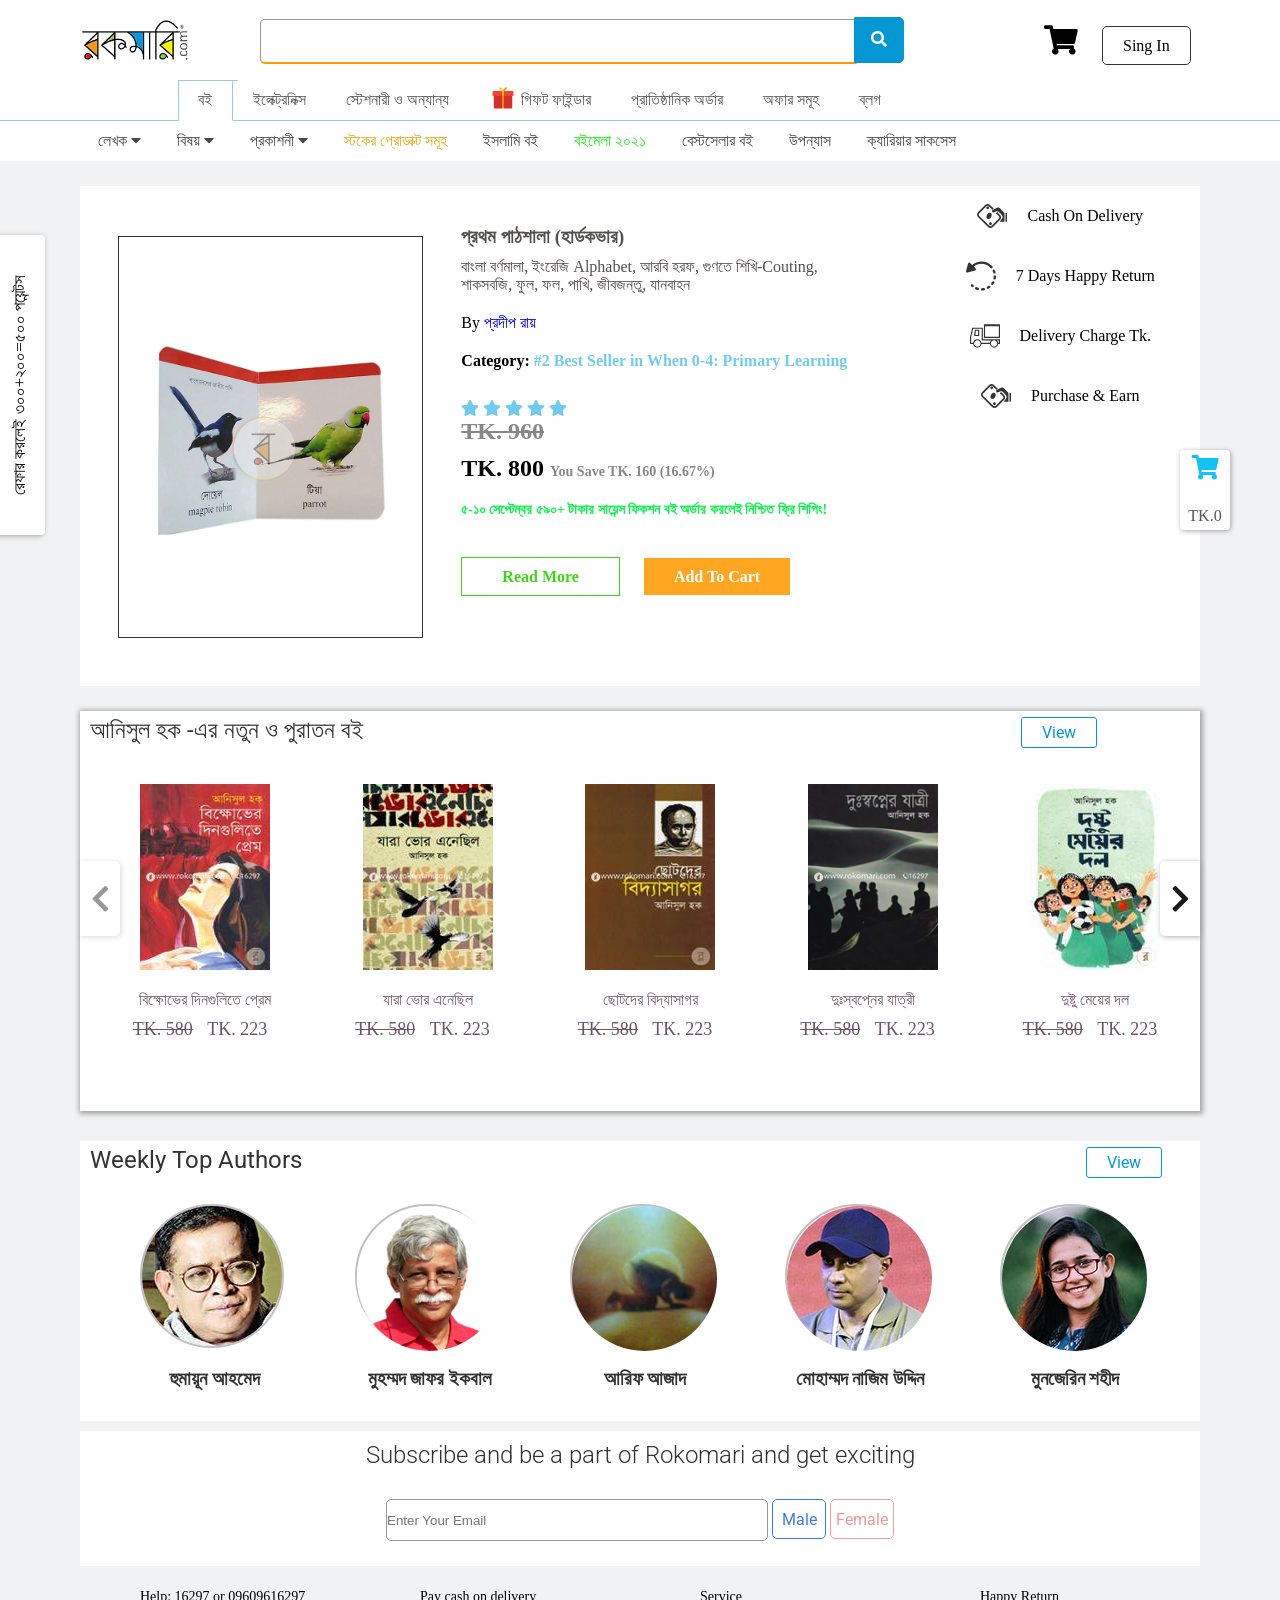
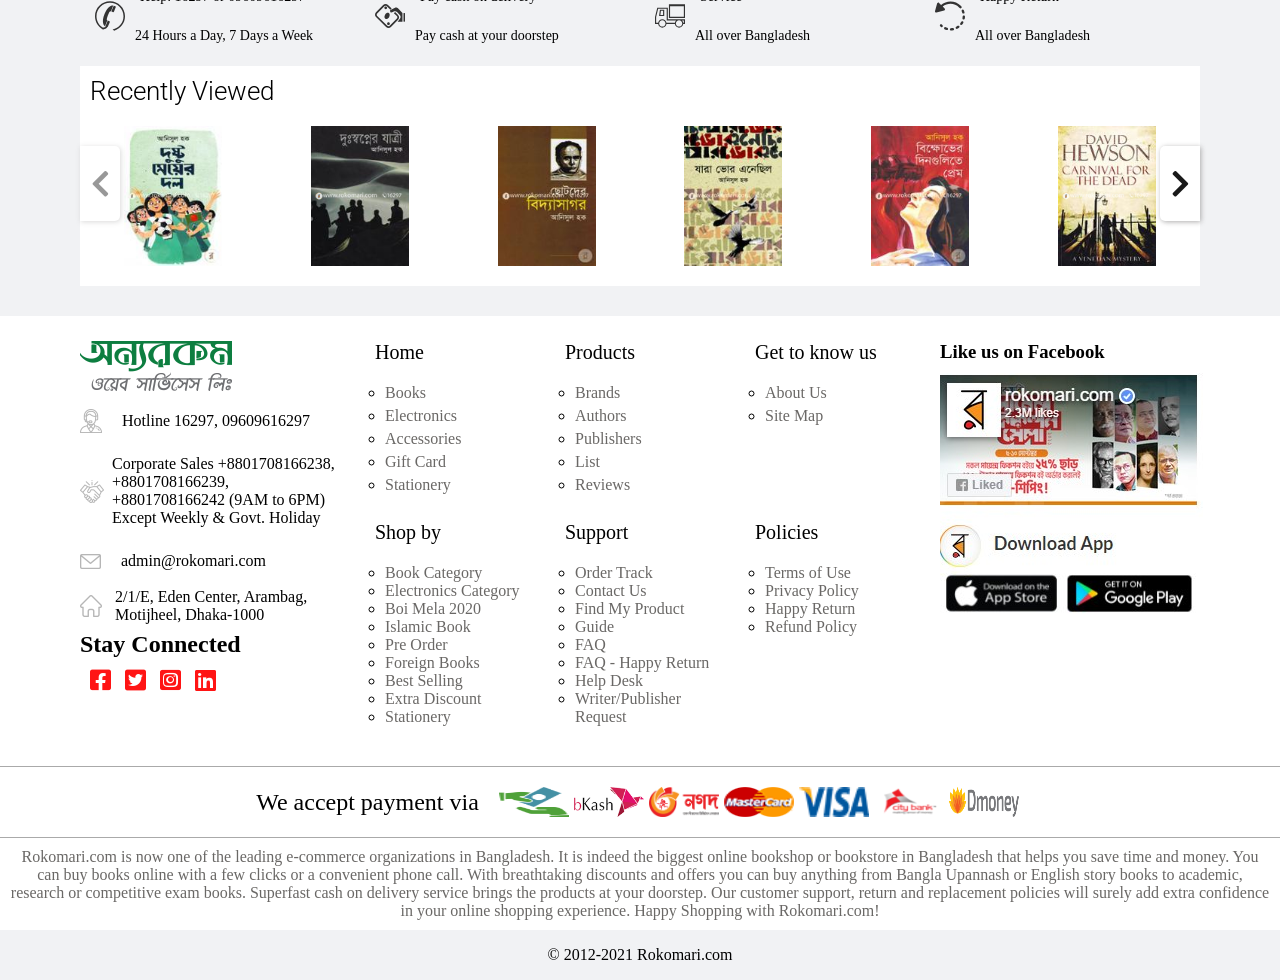
<file: product.html>
<!DOCTYPE html>
<html lang="en">
<head>
    <meta charset="UTF-8">
    <meta http-equiv="X-UA-Compatible" content="IE=edge">
    <meta name="viewport" content="width=device-width, initial-scale=1.0">
    <title>Product</title>
    <link rel="shortcut icon" href="./images/favicon.ico" type="image/x-icon">
    <link href="https://fonts.googleapis.com/css2?family=Open+Sans:ital,wght@0,300;0,400;0,700;1,600&family=Roboto:ital,wght@0,100;0,300;0,500;0,700;0,900;1,100;1,500;1,700&display=swap" rel="stylesheet">

    <link rel="stylesheet" href="https://cdnjs.cloudflare.com/ajax/libs/font-awesome/5.15.4/css/all.min.css">
    <link rel="stylesheet" href="./css/style.css">
    
</head>
<body>


        <div class="full-wrapper top-menu-bg">
            <div class="container top-menu">
                <div class="top-menu-logo">
                  <a href="./index.html"><img src="./images/rokomari_logo.png" alt="Logo"></a>
                </div>
                <div class="top-menu-list">
    
    
                    <div class="input-item">
                        <form >
        
                            <input class="search " type="search" >
                            <button type="submit" class="search-icon ">
                                <i class="fas fa-search"></i>
                            </button>
                          </form>
    
                    </div>
    
                    <div class="sing-up">
                        <i class="fas fa-shopping-cart"></i>
                        <a href="#">Sing In</a>
                    </div>
                   
    
                </div>
            </div>
        </div>
    

        <div class="full-wrapper menu-bg">
            <div class="container menu">
                <div class="menu-list">
                    <ul>
                        <li class="br bb"><a href="#">বই</a></li>
                        <li><a href="#">ইলেক্ট্রনিক্স</a></li>
                        <li><a href="#">স্টেশনারী ও অন্যান্য</a></li>
                        <li><a href="#"><img src="./images/icons8-gift-48.png" alt=""> গিফট ফাইন্ডার</a></li>
                        <li><a href="#">প্রাতিষ্ঠানিক অর্ডার</a></li>
                        <li><a href="#">অফার সমূহ</a></li>
                        <li><a href="#">ব্লগ</a></li>
                    </ul>
                </div>
            </div>
        </div>
 
        <div class="container d-menu">
            <div class="d-menu-list">
                <ul>
                    <li><a href="#"> লেখক  <i class="fa fa-caret-down"></i> 
                    </a>
    
                    <div class="drop-1">
                         <ul>
                        <li><a href=""> হুমায়ূন আহমেদ</a></li>
                        <li><a href=""> মুহম্মদ জাফর ইকবাল</a></li>
                        <li><a href=""> সমরেশ মজুমদার</a></li>
                        <li><a href=""> রবীন্দ্রনাথ ঠাকুর</a></li>
                        <li><a href=""> সুনীল গঙ্গোপাধ্যায়</a></li>
                        <li><a href=""> আনিসুল হক</a></li>
                        <li><a href="">  শীর্ষেন্দু মুখোপাধ্যায়</a></li>
                    </ul>
    
    
                    </div>
                    
                   
                    </li>
                    <li><a href="#">বিষয় <i class="fa fa-caret-down"></i> </a>
                        <div class="drop-1">
                            <ul>
                                <li><a href="">অতিরিক্ত ছাড়</a></li>
                                <li><a href="">বইমেলা ২০২১</a></li>
                                <li><a href="">ইসলামি বই</a></li>
                                <li><a href="">উপন্যাস</a></li>
                                <li><a href="">কম্পিউটার ও প্রোগ্রামিং</a></li>
                                <li><a href="">জীবনী সাক্ষাৎকার</a></li>
                                <li><a href="">শিশু-কিশোর বই</a></li>
                       </ul>
       
       
                       </div>
                       </li>
                    <li ><a href="#">প্রকাশনী <i class="fa fa-caret-down"></i></a>
                        <div class="drop-1">
                            <ul>
                           <li><a href=""> সাইফুর’স</a></li>
                           <li><a href=""> এমপি থ্রি পাবলিকেশন্স</a></li>
                           <li><a href=""> অক্ষরপত্র প্রকাশনী</a></li>
                           <li><a href=""> সেবা প্রকাশনী</a></li>
                           <li><a href=""> প্রথমা প্রকাশন</a></li>
                           <li><a href=""> বাংলা একাডেমি</a></li>
                           <li><a href=""> ঐতিহ্য</a></li>
                       </ul>
       
       
                       </div>
                       </li>
                    <li><a href="#">স্টকের প্রোডাক্ট সমূহ</a></li>
                    <li><a href="#">ইসলামি বই</a></li>
                    <li><a href="#">বইমেলা ২০২১</a></li>
                    <li><a href="#">বেস্টসেলার বই</a></li>
                    <li><a href="#">উপন্যাস</a></li>
                    <li><a href="#">ক্যারিয়ার সাকসেস</a></li>
                </ul>
            </div>
    
        </div>
    </nav>
    


    <div class="full-wrapper product-bg">
        <div class="container product">
        <div class="product-item1">
            <img src="./images/product.png" alt="">
        </div>
        <div class="product-item2">

            <h3>প্রথম পাঠশালা (হার্ডকভার)</h3>
            <p>বাংলা বর্ণমালা, ইংরেজি Alphabet, 
                আরবি হরফ, গুণতে শিখি-Couting, শাকসবজি, ফুল, ফল, পাখি, জীবজন্তু, যানবাহন</p>

                <span>By <a href="#">প্রদীপ রায়</a></span>

                <h4>Category: <span>
                    #2 Best Seller in
                    
                    When 0-4: Primary Learning </span></h4>
                    
            <i class="fas fa-star"></i>
            <i class="fas fa-star"></i>
            <i class="fas fa-star"></i>
            <i class="fas fa-star"></i>
            <i class="fas fa-star"></i>
                   <h5><del>TK. 960</del></h5>

                   <h2>TK. 800 <span>You Save TK. 160 (16.67%)</span> </h2>


                   <h6>৫-১০ সেপ্টেম্বর ৫৯০+ টাকার সায়েন্স ফিকশন বই অর্ডার করলেই নিশ্চিত ফ্রি শিপিং!</h6>

               
                    <a class="bta1" href="#">Read More</a>
               
                
                    <a class="bta2" href="#">Add To Cart</a>
                

        </div>
        <div class="product-item3">


            <div class="product-item-part1">
                
           <span> <img src="./images/cod-small.svg" alt=""></span>
            <span>Cash On Delivery</span>
            </div>
            <div class="product-item-part1">
                
           <span> <img src="./images/happy-return-big.svg" alt=""></span>
            <span>7 Days Happy Return</span>
            </div>
            <div class="product-item-part1">
                
           <span> <img src="./images/delivery_icon.svg" alt=""></span>
            <span>Delivery Charge Tk.</span>
            </div>
            <div class="product-item-part1">
                
           <span> <img src="./images/cod-small.svg" alt=""></span>
            <span>Purchase & Earn</span>
            </div>
           




            
        </div>

        </div>
    </div>
    

    <div class="full-wrapper product-2-bg">
        <div class="container product-2">
            <div class="arrow-list">
                <div class="left-arrow">
                    <i class="fas fa-chevron-right"></i>
                </div>
            <div class="right-arrow">
                <i class="fas fa-chevron-left"></i>
            </div>
    
            </div>

            <div class="product-head-text">
                <h3>আনিসুল হক -এর নতুন ও পুরাতন বই  &nbsp;&nbsp; &nbsp;&nbsp; &nbsp;&nbsp;</h3>
           <a href="#">View </a>

            </div>
    
            
    
            <div class="product-2-items">
                <div class="product-2-item">
                    <img src="./images/a1.jpg" alt="">
                    <h5>বিক্ষোভের দিনগুলিতে প্রেম</h5>
                    <span> <del>TK. 580</del> </span>
                    <span> TK. 223</span>
    
                    <div class="product-2-overlay">
                        <div class="product-2-ov-1">
                            <div class="overlay-cart">
                                 <i class="fas fa-shopping-cart"></i>
                                <span>Add To Cart</span>
                            </div>
                        </div>
                        <div class="product-2-ov-2">
                            <a href="#">view details</a>
                        </div>
    
                    </div>
                </div>
                <div class="product-2-item">
                    <img src="./images/a2.jpg" alt="">
                    <h5>যারা ভোর এনেছিল</h5>
                    <span> <del>TK. 580</del> </span>
                    <span> TK. 223</span>
    
                    <div class="product-2-overlay">
                        <div class="product-2-ov-1">
                            <div class="overlay-cart">
                                 <i class="fas fa-shopping-cart"></i>
                                <span>Add To Cart</span>
                            </div>
                        </div>
                        <div class="product-2-ov-2">
                            <a href="#">view details</a>
                        </div>
    
                    </div>
                </div>
                <div class="product-2-item">
                    <img src="./images/a3.jpg" alt="">
                    <h5>ছোটদের বিদ্যাসাগর</h5>
                    <span> <del>TK. 580</del> </span>
                    <span> TK. 223</span>
    
                    <div class="product-2-overlay">
                        <div class="product-2-ov-1">
                            <div class="overlay-cart">
                                 <i class="fas fa-shopping-cart"></i>
                                <span>Add To Cart</span>
                            </div>
                        </div>
                        <div class="product-2-ov-2">
                            <a href="#">view details</a>
                        </div>
    
                    </div>
                </div>
                <div class="product-2-item">
                    <img src="./images/a4.jpg" alt="">
                    <h5>দুঃস্বপ্নের যাত্রী</h5>
                    <span> <del>TK. 580</del> </span>
                    <span> TK. 223</span>
    
                    <div class="product-2-overlay">
                        <div class="product-2-ov-1">
                            <div class="overlay-cart">
                                 <i class="fas fa-shopping-cart"></i>
                                <span>Add To Cart</span>
                            </div>
                        </div>
                        <div class="product-2-ov-2">
                            <a href="#">view details</a>
                        </div>
    
                    </div>
                </div>
                <div class="product-2-item">
                    <img src="./images/a5.jpg" alt="">
                    <h5>দুষ্টু মেয়ের দল</h5>
                    <span> <del>TK. 580</del> </span>
                    <span> TK. 223</span>
    
                    <div class="product-2-overlay">
                        <div class="product-2-ov-1">
                            <div class="overlay-cart">
                                 <i class="fas fa-shopping-cart"></i>
                                <span>Add To Cart</span>
                            </div>
                        </div>
                        <div class="product-2-ov-2">
                            <a href="#">view details</a>
                        </div>
    
                    </div>
                </div>
               
                
            </div>
     </div>
  </div>
              


    <div class="full-wrapper writter-bg">
        <div class="container writter">


            <div class="writter-text">
                <h3>Weekly Top Authors  &nbsp;&nbsp; &nbsp;&nbsp; &nbsp;&nbsp; &nbsp;&nbsp; &nbsp;&nbsp; &nbsp;&nbsp; &nbsp;&nbsp; &nbsp;&nbsp; &nbsp;&nbsp; &nbsp;&nbsp;</h3>
           <a href="#">View </a>

            </div>

            <div class="writter-items">
                <div class="writter-item">
                    <div class="writter-item-img">
                        <img src="./images/hm.jpg" alt="">

                    </div>
                    <div class="writter-item-text">
                        <h3>হুমায়ূন আহমেদ</h3>

                    </div>

                </div>
                
                <div class="writter-item">
                    <div class="writter-item-img">
                        <img src="./images/mj.jpg" alt="">

                    </div>
                    <div class="writter-item-text">
                        <h3>মুহম্মদ জাফর ইকবাল</h3>

                    </div>
                </div>
                <div class="writter-item">
                    <div class="writter-item-img">
                        <img src="./images/aa.jpg" alt="">

                    </div>
                    <div class="writter-item-text">
                        <h3>আরিফ আজাদ</h3>

                    </div>
                </div>
                <div class="writter-item">
                    <div class="writter-item-img">
                        <img src="./images/mn.jpg" alt="">

                    </div>
                    <div class="writter-item-text">
                        <h3>মোহাম্মদ নাজিম উদ্দিন</h3>

                    </div>
                </div>
                <div class="writter-item">
                    <div class="writter-item-img">
                        <img src="./images/ms.jpg" alt="">

                    </div>
                    <div class="writter-item-text">
                        <h3>মুনজেরিন শহীদ </h3>

                    </div>
                </div>
            </div>

        </div>
    </div>


 


    <div class="full-wrapper subscribe-bg">
        <div class="container subscribe">

            <h3>Subscribe and be a part of Rokomari and get exciting</h3>
            <div class="subscribe-form">
                <form action="">
                    <input type="text" placeholder="Enter Your Email">
                    <button class="male" value="submit">Male</button>
                    <button class="female" value="submit">Female</button>
                </form>

            </div>

        </div>
    </div>


<div class="full-wrapper help-bg">
    <div class="container help">
        <div class="help-item">
            <div class="help-icon">
                <img src="./images/call.svg" alt="">
            </div>
            <div class="help-text">
                <h5>
                    Help: 16297 or 09609616297</h5><br>
                   <p>24 Hours a Day, 7 Days a Week</p>
              
            </div>
        </div>
        <div class="help-item">
            <div class="help-icon">
                <img src="./images/cod-small.svg" alt="">
            </div>
            <div class="help-text">
                <h5>
                    Pay cash on delivery</h5><br>
                   <p>Pay cash at your doorstep</p>
              
            </div>
        </div>
        <div class="help-item">
            <div class="help-icon">
                <img src="./images/delivery_icon.svg" alt="">
            </div>
            <div class="help-text">
                <h5>
                    Service</h5><br>
                   <p>All over Bangladesh</p>
              
            </div>
        </div>
        <div class="help-item">
            <div class="help-icon">
                <img src="./images/happy-return-big.svg" alt="">
            </div>
            <div class="help-text">
                <h5>
                    Happy Return</h5><br>
                   <p>All over Bangladesh</p>
              
            </div>
        </div>

    </div>
</div>




<div class="full-wrapper fotter-book-bg">
    <div class="container fotter-book">
        <div class="arrow-list">
            <div class="left-arrow">
                <i class="fas fa-chevron-right"></i>
            </div>
        <div class="right-arrow">
            <i class="fas fa-chevron-left"></i>
        </div>

        </div>

        <h3>Recently Viewed</h3>

        <div class="fotter-book-items">
           
            <div class="fotter-book-item">
                <img src="./images/fi-1.jpg" alt="">
            </div>
            <div class="fotter-book-item">
                <img src="./images/fi-2.jpg" alt="">
            </div>
            <div class="fotter-book-item">
                 <img src="./images/fi-3.jpg" alt="">
            </div>
            <div class="fotter-book-item">
                <img src="./images/fi-4.jpg" alt="">
            </div>
            <div class="fotter-book-item">
                 <img src="./images/fi-5.jpg" alt="">
            </div>
            <div class="fotter-book-item">
                <img src="./images/fi-6.jpg" alt="">
            </div>

            </div>
        </div>
        
   
</div>



<div class="full-wrapper top-fotter-bg">
    <div class="container top-fotter">

        <div class="fotter-item1">
            <div class="fotter-item1-1">
                <img src="./images/onnorokom_logo.png" alt="">
            </div>
            <div class="fotter-item1-2">
                <img src="./images/icon-hotline.png" alt="">   &nbsp;&nbsp; &nbsp;&nbsp;
                <span>Hotline
                    16297,
                    09609616297
                    </span>
            </div>
            <div class="fotter-item1-3">
                <img src="./images/icon-corporate.png" alt="">  &nbsp;&nbsp; &nbsp;&nbsp;
                <span>Corporate Sales
                    +8801708166238, +8801708166239, +8801708166242
                    (9AM to 6PM)
                    Except Weekly & Govt. Holiday</span>
            </div>
            <div class="fotter-item1-4">
                <img src="./images/icon-mail.png" alt="">  &nbsp;&nbsp; &nbsp;&nbsp;

                <span>admin@rokomari.com
                </span>
            </div>
            <div class="fotter-item1-5">
                <img src="./images/icon_home.png" alt=""> &nbsp;&nbsp; &nbsp;&nbsp;
                <span>2/1/E, Eden Center, Arambag, Motijheel, Dhaka-1000</span>
            </div>
            <div class="fotter-item1-6">
                <h2>Stay Connected</h2>
                <i class="fab fa-facebook-square"></i>
                <i class="fab fa-twitter-square"></i>
                <i class="fab fa-instagram-square"></i>
                <i class="fab fa-linkedin"></i>
            </div>
        </div>
        <div class="fotter-item2">
            <div class="fotter-item2-1">
                <p>Home</p>
                <ul>
                    <li><a href="#">Books</a></li>
                    <li><a href="#">Electronics</a></li>
                    <li><a href="#">Accessories</a></li>
                    <li><a href="#">Gift Card</a></li>
                    <li><a href="#">Stationery</a></li>
                </ul>
            </div>
            <div class="fotter-item2-2">
                <p>Shop by</p>
                <ul>
                    <li><a href="#">Book Category</a></li>
                    <li><a href="#">Electronics Category</a></li>
                    <li><a href="#">Boi Mela 2020</a></li>
                    <li><a href="#">Islamic Book</a></li>
                    <li><a href="#">Pre Order</a></li>
                    <li><a href="#">Foreign Books</a></li>
                    <li><a href="#">Best Selling</a></li>
                    <li><a href="#">Extra Discount</a></li>
                    <li><a href="#">Stationery</a></li>
                </ul>
            </div>
        </div>
        <div class="fotter-item2">
            <div class="fotter-item2-1">
                <p>Products</p>
                <ul>
                    <li><a href="#">Brands</a></li>
                    <li><a href="#">Authors</a></li>
                    <li><a href="#">Publishers</a></li>
                    <li><a href="#">List</a></li>
                    <li><a href="#">Reviews</a></li>
                </ul>
            </div>
            <div class="fotter-item2-2">
                <p>Support</p>
                <ul>
                    <li><a href="#">Order Track</a></li>
                    <li><a href="#">Contact Us</a></li>
                    <li><a href="#">Find My Product</a></li>
                    <li><a href="#">Guide</a></li>
                    <li><a href="#">FAQ</a></li>
                    <li><a href="#">FAQ - Happy Return</a></li>
                    <li><a href="#">Help Desk</a></li>
                    <li><a href="#">Writer/Publisher Request</a></li>
                    
                </ul>
            </div>
        </div>
        <div class="fotter-item2">
            <div class="fotter-item2-1">
                <p>Get to know us</p>
                <ul>
                    <li><a href="#">About Us</a></li>
                    <li><a href="#">Site Map</a></li>
                   
                </ul>
            </div>
            <div class="fotter-item2-2">
                <p>Policies</p>
                <ul>
                    <li><a href="#">Terms of Use</a></li>
                    <li><a href="#">Privacy Policy</a></li>
                    <li><a href="#">Happy Return</a></li>
                    <li><a href="#">Refund Policy</a></li>
                    
                    
                </ul>
            </div>
        </div>
        <div class="fotter-item1">
            <h3>Like us on Facebook</h3>
            <img src="./images/fi.jpg" alt="">
        </div>

        

    </div>
</div>


<div class="full-wrapper getway-bg">
    <div class="container getway">
        <span>We accept payment via</span>
      
       
        <img src="./images/cod.png" alt="">
        <img src="./images/bkash.png" alt="">
        <img src="./images/Nagad-Logo.png" alt="">
        <img src="./images/master-card.png" alt="">
        <img src="./images/visa.png" alt="">
        <img src="./images/city-bank.png" alt="">
        <img src="./images/dmoney.png" alt="">
    </div>
</div>



    <div class="full-wrapper fotter-text">
        <p>Rokomari.com is now one of the leading e-commerce organizations in Bangladesh. It is indeed the biggest online bookshop or bookstore in Bangladesh that helps you save time and money. You can buy books online with a few clicks or a convenient phone call. With breathtaking discounts and offers you can buy anything from Bangla Upannash or English story books to academic, research or competitive exam books. Superfast cash on delivery service brings the products at your doorstep. Our customer support, return and replacement policies will surely add extra confidence in your online shopping experience. Happy Shopping with Rokomari.com!</p>

    </div>
 

    <div class="full-wrapper fotter-bg">
        <div class="container fotter">
            <p>© 2012-2021 Rokomari.com</p>
        </div>
    </div>


<div class="full-warpper">
    <div class="cart-fix">
        <i class="fas fa-shopping-cart"></i><br>
        <p>TK.0</p>

    </div>
   
</div>


<div class="full-wrapper reffer">
    <div class="reffer-fix">
        
        <p>রেফার করলেই ৩০০+২০০=৫০০ পয়েন্টস</p>

    </div>
</div>



</body>
</html>
</file>
<file: css/style.css>
*{
    margin: 0;
    padding: 0;
}
img{
    vertical-align: middle;
}
a{
    text-decoration: none;
}
li{
    list-style: none;
}

.full-wrapper{
    width: 100%;
}
.container{
    width: 1120px;
    margin: 0 auto;
}

/*==================

Common Css End
==================   */








/*  ==================

top Menu Css Start
==================  */


.top-menu-bg{
    height: 80px;
   
}
.top-menu-bg .top-menu{
    height: 80px;
 
    display: flex;
    justify-content: space-between;
  
}
.top-menu-bg .top-menu .top-menu-logo{
    height: 80px;
    width: 180px;
    display: flex;
    align-items: center;
   
}
.top-menu-bg .top-menu .top-menu-logo img{
    height: 40px;
}
.top-menu-bg .top-menu .top-menu-list{
    height: 80px;
    width: 940px;

    display: flex;
    align-items: center;
}

.top-menu-bg .top-menu .top-menu-list .search{
    width: 600px;
    height: 45px;
    border-bottom: 2px solid rgb(255, 153, 0);
    border-left: 1px solid rgba(130, 119, 119, 0.782);
    border-top: 1px solid rgba(130, 119, 119, 0.782);
    border-radius: 5px;
    
}
.top-menu-bg .top-menu .top-menu-list .search-icon{
    width: 50px;
    height: 46px;
   background-color: rgb(3, 151, 211);
   margin-left: -10px;
   border: 1px solid rgb(3, 151, 211);
   border-bottom-right-radius: 5px;
   border-top-right-radius: 5px;
   cursor: pointer;

    
}
.top-menu-bg .top-menu .top-menu-list .search-icon i{
  font-size: 16px;
  color: #fff;

    
}

.top-menu-bg .top-menu .top-menu-list input:focus{

  
    border: 1px solid rgba(19, 27, 253, 0.782);
    outline: none;
}

.top-menu-bg .top-menu .top-menu-list .sing-up{
    margin-left: 140px;
}
.top-menu-bg .top-menu .top-menu-list .sing-up i{
    font-size: 30px;
    cursor: pointer;
}

.top-menu-bg .top-menu .top-menu-list .sing-up a{

    padding: 10px 20px;
   border: 1px solid #333;
    margin-left: 20px;
    border-radius: 5px;
    color: rgb(0, 0, 0);
    font-weight: 400;
    transition: all linear 0.4s;
    
}
.top-menu-bg .top-menu .top-menu-list .sing-up a:hover{

   background: rgb(5, 221, 5);
    color: rgb(255, 255, 255);
    border: 1px solid rgb(5, 221, 5);
    
}



/*  ==================

top Menu Css End
==================  */






/*  ==================

Menu Css Start
==================  */
.menu-bg{
    height: 40px;
    border-bottom: 1px solid rgb(151, 203, 245);
}
.menu-bg .menu{
    height: 40px;
    
    display: flex;
    justify-content: space-evenly;
}
.menu-bg .menu .menu-list{
    width: 925px;
    height: 40px;
   

}
.menu-bg .menu .menu-list ul{
    display: flex;
    position: absolute;
   
}
.menu-bg .menu .menu-list ul li img{
    height: 28px;
    margin-top: -5px;
}
.menu-bg .menu .menu-list ul li a{
  line-height: 40px;
  font-family: 'Roboto', sans-serif;
  margin: 0 20px;
  font-size: 16px;
 font-weight: 100;
  color: rgb(87, 86, 86);
transition: all linear 0.4s;
   
}
.menu-bg .menu .menu-list ul li a:hover{
    color: rgb(119, 174, 220);
}
.menu-bg .menu .menu-list ul .br{
    border-right: 1px solid rgb(151, 203, 245);
    border-bottom: 1px solid rgb(255, 255, 255);
  
}
.menu-bg .menu .menu-list ul .br::after{
    content: '';
    width: 60px;
    height: 1px;
    background: rgb(151, 203, 245);
    position: absolute;
    top: 0;
    left: 0;


}
.menu-bg .menu .menu-list ul .br::before{
    content: '';
    width: 1px;
    height: 41px;
    background: rgb(151, 203, 245);
    position: absolute;
    top: 0px;
    left: 0;
}






/*  ==================

Menu Css End
==================  */





/*  ==================

 DropDown Menu Css Start
==================  */

.d-menu{
    height: 40px;
   
}
.d-menu .d-menu-list{
    height: 40px;

}
.d-menu .d-menu-list ul{
   float: left;
}
.d-menu .d-menu-list ul li{
   float: left;
}
.d-menu .d-menu-list ul li:nth-child(4) a{
    color: rgb(235, 169, 26);
}
.d-menu .d-menu-list ul li:nth-child(4) a:hover{
    color: rgb(103, 169, 37);
}
.d-menu .d-menu-list ul li:nth-child(6) a{
    color: rgb(26, 235, 26);
}
.d-menu .d-menu-list ul li:nth-child(6) a:hover{
    color: #dbed73;
}
.d-menu .d-menu-list ul li a{
   margin: 0 18px;
   line-height: 40px;
   color: rgb(72, 72, 72);
   position: relative;
  
}
.d-menu .d-menu-list ul li a:hover {
  color: rgb(96, 149, 248); 
  transition: all linear 0.4s;
}







/*  ==================

 DropDown Menu Css End
==================  */
.d-menu .d-menu-list ul li{
    position: relative;
}

.d-menu .d-menu-list ul li .drop-1 ul{
    position: absolute;
    display: flex;
    flex-direction: column;
    width: 200px;
   background: rgb(255, 255, 255);
   z-index: 1;
   
   visibility: hidden;
}

.d-menu .d-menu-list ul li .drop-1 ul li{
    list-style: circle;
    margin-left: 20px;
    
}
.d-menu .d-menu-list ul li .drop-1 ul li a{
white-space: nowrap;
margin-left: -2px;

}
.d-menu .d-menu-list ul li .drop-1 ul li a{
    color: rgb(126, 125, 125);
}
.d-menu .d-menu-list ul li .drop-1 ul li a:hover{
    color: rgb(28, 156, 253);
}
.d-menu .d-menu-list ul li:hover ul{
    top: 40px;
    left: 0;
    visibility: visible;
    
   

}

/*  ==================

Benner Section Start
==================  */



.benner-bg{
    height: 260px;
    background-color:rgb(241, 242, 244);
}
.benner-bg .benner{
    height: 260px;
    background-color:rgb(241, 242, 244);
    display: flex;
    align-items: center;
}
.benner-bg .benner img{
    height: 225px;
}







/*  ==================

  Benner Section End
==================  */



.benner-2-bg{
    height: 100px;
    background-color:rgb(241, 242, 244);
}
.benner-2-bg .benner-2{
    height: 100px;
    background-color:rgb(241, 242, 244);
    display: flex;
    align-items: center;
    display: flex;
    justify-content: space-between;
    
}


.benner-2-bg .benner-2 .benner-2-item{
    width: 353px;
    height: 100px;
 
}
.benner-2-bg .benner-2 .benner-2-item img{
    
    height:80px;
    width: 100%;
    
   
}


/*  ==================

  Benner Section End
==================  */






/*  ==================

   Product 1 Section Start
==================  */

.product-1-bg{
    height: 400px;
    background-color:rgb(241, 242, 244);
}
.product-1-bg .product-1{
    height: 380px;
    background-color:rgb(249, 248, 240);
    box-shadow: 1px  1px 5px 2px rgb(165, 164, 164);
     margin-bottom: 10px;
}

.product-1-bg .product-1 .arrow-list{
    position: relative;
}
.product-1-bg .product-1 .arrow-list .left-arrow{
    position: absolute;
    top:150px;
    right: 0;
    height: 75px;
    width: 40px;
    background-color: rgb(255, 255, 255);
    z-index: 1;
    border-bottom-left-radius: 5px;
    border-top-left-radius: 5px;
    box-shadow: 1px  1px 5px rgb(165, 164, 164);
    display: flex;
    justify-content: center;
    align-items: center;
    cursor: pointer;
    opacity: 0.9;

}
.product-1-bg .product-1 .arrow-list .left-arrow{
    font-size: 30px;
    line-height: 75px;
    
}
.product-1-bg .product-1 .arrow-list .right-arrow{
    position: absolute;
    
    top:150px;
    left: 0;
    height:75px;
    width: 40px;
    background-color: rgb(255, 255, 255);
    border-bottom-right-radius: 5px;
    border-top-right-radius: 5px;
    z-index: 1;
    box-shadow: 1px  1px 5px rgb(165, 164, 164);
    display: flex;
    justify-content: center;
    align-items: center;
    cursor: pointer;
    opacity: 0.4;




}
.product-1-bg .product-1 .arrow-list .right-arrow{
    font-size: 30px;
    line-height: 75px;
    
}


.product-1-bg .product-1 h3{
    font-family: 'Roboto', sans-serif;
    font-size: 24px;
    font-weight: 400;
    color: rgb(51, 51, 51);
    padding-top: 10px;
    padding-left: 10px;
}
.product-1-bg .product-1 .product-1-items{
    display: flex;
  margin-left:20px;
  justify-content: space-between;
align-content: space-between;
margin-top: 20px;
position: relative;

 
}




/* .product-1-bg .product-1 .product-1-items::after{
    content: '';
    position: absolute;
    top: 40%;
    right: 0;
    height: 75px;
    width: 40px;
    background-color: rgb(255, 255, 255);
    z-index: 1;
    border-bottom-left-radius: 5px;
    border-top-left-radius: 5px;
    box-shadow: 1px  1px 5px rgb(165, 164, 164);
}
.product-1-bg .product-1 .product-1-items::before{
  content: '';
  position: absolute;
  margin-left: -20px;
  top: 40%;
  left: 0;
  height:75px;
  width: 40px;
  background-color: rgb(255, 255, 255);
  border-bottom-right-radius: 5px;
  border-top-right-radius: 5px;
  z-index: 1;
  box-shadow: 1px  1px 5px rgb(165, 164, 164);


 
} */

.product-1-bg .product-1 .product-1-items .product-1-item{
    height: 300px;
    width: 180px;
    background-color:rgb(249, 248, 240);
    text-align: center;
 cursor: pointer;
 position: relative;
 
}
.product-1-bg .product-1 .product-1-items .product-1-item img{
    padding-top: 20px;
}
.product-1-bg .product-1 .product-1-items .product-1-item .product-1-overlay{
    height: 100%;
    width: 100%;
    top:0;
    left: 0;
   
    position: absolute;
    opacity: 0;
    transition: all linear 0.4s;
}
.product-1-bg .product-1 .product-1-items .product-1-item:hover .product-1-overlay{
   
    opacity: 1;
}
.product-1-bg .product-1 .product-1-items .product-1-item .product-1-overlay .product-1-ov-1{
    height: 260px;
    width: 100%;
  background-color: rgba(253, 253, 253, 0.823);
  display: flex;
  justify-content: center;
  align-items: center;
}

.product-1-bg .product-1 .product-1-items .product-1-item .product-1-overlay .product-1-ov-1 .overlay-cart{
    height: 50px;
    width: 130px;
    background-color: #eb8e03;
    border-radius: 5px;
    transition: all linear 0.4s;
}
.product-1-bg .product-1 .product-1-items .product-1-item .product-1-overlay .product-1-ov-1 .overlay-cart:hover{
  
    background-color: #f89a0b;
   
}
.product-1-bg .product-1 .product-1-items .product-1-item .product-1-overlay .product-1-ov-1 .overlay-cart i{
    line-height: 50px;
    font-size: 20px;
    color: #fff;
  
}
.product-1-bg .product-1 .product-1-items .product-1-item .product-1-overlay .product-1-ov-1 .overlay-cart span{
    
    
    color: #fff;
    line-height: 50px;
}


.product-1-bg .product-1 .product-1-items .product-1-item .product-1-overlay .product-1-ov-2{
    height: 40px;
    width: 100%;
  background-color: rgb(21, 100, 245);
  transition: all linear 0.4s;
}
.product-1-bg .product-1 .product-1-items .product-1-item .product-1-overlay .product-1-ov-2:hover{
   
  background-color: rgb(57, 122, 242);
}
.product-1-bg .product-1 .product-1-items .product-1-item .product-1-overlay .product-1-ov-2 a{
    line-height: 40px;
    font-size: 20px;
    font-family: 'Roboto', sans-serif;
    text-transform: capitalize;
    color: #fff;
}
.product-1-bg .product-1 .product-1-items .product-1-item h5{
  
    font-family: 'Roboto', sans-serif;
    font-size: 16px;
    font-weight: 400;
    padding-top: 20px;
    margin-bottom: 10px;
    color: rgb(109, 83, 101);

 
}

.product-1-bg .product-1 .product-1-items .product-1-item span{
    font-size: 18px;
    margin-right: 10px;
    color: rgb(109, 83, 101);
}
.product-1-bg .product-1 .product-1-items .product-1-item:hover{
    box-shadow: 2px 1px 5px 1px rgb(169, 167, 158),
    -2px -1px 5px 1px rgb(145, 144, 136);
}








/*  ==================

   Product 1 Section  End
==================  */






/*  ==================
user Section Section Start
==================  */
.user-section-1-bg{
    height: 250px;
    background-color:rgb(241, 242, 244);
    display: flex;
    align-items: center;
}
.user-section-1-bg .user-section-1{
    height: 210px;
    background-color:rgb(255, 255, 255);
    box-shadow: 1px  1px 5px 2px rgb(165, 164, 164);
    
}
.user-section-1-bg .user-section-1 .arrow-list{
    position: relative;
}
.user-section-1-bg .user-section-1 .arrow-list .left-arrow{
    position: absolute;
    top:85px;
    right: 0;
    height: 75px;
    width: 40px;
    background-color: rgb(255, 255, 255);
    z-index: 2;
    border-bottom-left-radius: 5px;
    border-top-left-radius: 5px;
    box-shadow: 1px  1px 5px rgb(165, 164, 164);
    display: flex;
    justify-content: center;
    align-items: center;
    cursor: pointer;
    opacity: 0.9;

}
.user-section-1-bg .user-section-1 .arrow-list .left-arrow{
    font-size: 30px;
    line-height: 75px;
    
}
.user-section-1-bg .user-section-1 .arrow-list .right-arrow{
    position: absolute;
    
    top:85px;
    left: 0;
    height:75px;
    width: 40px;
    background-color: rgb(255, 255, 255);
    border-bottom-right-radius: 5px;
    border-top-right-radius: 5px;
    z-index: 2;
    box-shadow: 1px  1px 5px rgb(165, 164, 164);
    display: flex;
    justify-content: center;
    align-items: center;
    cursor: pointer;
    opacity: 0.4;



}
.user-section-1-bg .user-section-1 .arrow-list .right-arrow{
    font-size: 30px;
    line-height: 75px;
    
}
.user-section-1-bg .user-section-1 .user-1-text{
    margin-top: 10px;
    margin-left: 10px;;

}
.user-section-1-bg .user-section-1 .user-1-text h3{
    font-family: 'Roboto', sans-serif;
    font-size: 24px;
    font-weight: 200;
   padding-top: 40px;
   padding-left: 10px;
   display: inline;
   color: rgb(109, 83, 101);
    
}
.user-section-1-bg .user-section-1 .user-1-text span{
    font-family: 'Roboto', sans-serif;
    font-size: 14px;
    font-weight: 200;
  
   color: rgb(109, 83, 101);
    
}
.user-section-1-bg .user-section-1 .user-1-item{
  
    display: flex;
    justify-content: space-around;
  margin-top: 30px;
  
 
}
.user-section-1-bg .user-section-1 .user-1-item .user-section-item{
    height: 107px;
    width: 155px;
 
    position: relative;
    z-index: 1;
    cursor: pointer;
    z-index: 1;
}
.user-section-1-bg .user-section-1 .user-1-item .user-section-item img{
    height: 107px;
    width: 155px;
   
    
}
.user-section-1-bg .user-section-1 .user-1-item .user-section-item .user-overlay{
    height: 107px;
    width: 155px;
    position: absolute;
    top: 0;
    left: 0;
   
    display: flex;
    justify-content: center;
    align-items: center;
    text-align: center;
   
    
}

.user-section-1-bg .user-section-1 .user-1-item .user-section-item .user-overlay p{
    font-family: 'Roboto', sans-serif;
    font-size: 18px;
    font-weight: 200;
    color: #fff;
}











/*  ==================

  user Section Section End
==================  */





/*  ==================

অতিরিক্ত ছাড় Section Start
==================  */



.discount-1-bg{
    height: 170px;
    background-color:rgb(241, 242, 244);
    
}
.discount-1-bg .discount-1{
    height: 170px;
   

}
.discount-1-bg .discount-1 .discount-1-items{
   
display: flex;

justify-content: space-between;
flex-wrap: wrap;
align-content: space-around;
align-content: flex-end;
}
.discount-1-bg .discount-1 .discount-1-items .discount-1-item{
   height: 65px;
   width: 210px;
   background-color: rgb(227, 243, 250);
   border: 1px solid rgb(113, 203, 240);
   margin-bottom: 20px;
   border-radius: 5px;
   display: flex;
   justify-content: center;
   align-items: center;
   position: relative;
   z-index: 1;
   cursor: pointer;

}
.discount-1-bg .discount-1 .discount-1-items .discount-1-item::after{
    content: '';
    width: 0%;
    height: 100%;
    position: absolute;
    top: 0;
    left: 0;
    background-color: #0397D3;
    z-index: -1;
    transition: all linear 0.4s;
    
}
.discount-1-bg .discount-1 .discount-1-items .discount-1-item:hover::after{
    content: '';
    width: 100%;
 
    
}
.discount-1-bg .discount-1 .discount-1-items .discount-1-item a p{
    color: rgb(46, 45, 45);
    font-family: 'Roboto', sans-serif;
    font-size: 18px;
    font-weight: 200;
    transition: all linear 0.4s;
}
.discount-1-bg .discount-1 .discount-1-items .discount-1-item:hover a p{
    color: #fff;
}







/*  ==================

 অতিরিক্ত ছাড় Section End
==================  */












/*  ==================

   Product 2 Section Start
==================  */

.product-2-bg{
    height: 430px;
    background-color:rgb(241, 242, 244);
}
.product-2-bg .product-2{
    height: 400px;
    background-color:rgb(255, 255, 255);
    box-shadow: 1px  1px 5px 2px rgb(165, 164, 164);
     margin-bottom: 10px;
}

.product-2-bg .product-2 .arrow-list{
    position: relative;
}

.product-2-bg .product-2 .arrow-list:hover .left-arrow{
    color: rgb(99, 87, 87);
}
.product-2-bg .product-2 .arrow-list .left-arrow{
    position: absolute;
    top:150px;
    right: 0;
    height: 75px;
    width: 40px;
    background-color: rgb(255, 255, 255);
    z-index: 2;
    border-bottom-left-radius: 5px;
    border-top-left-radius: 5px;
    box-shadow: 1px  1px 5px rgb(165, 164, 164);
    display: flex;
    justify-content: center;
    align-items: center;
    cursor: pointer;
    opacity: 0.9;

}
.product-2-bg .product-2 .arrow-list .left-arrow{
    font-size: 30px;
    line-height: 75px;
    
}
.product-2-bg .product-2 .arrow-list .right-arrow{
    position: absolute;
    
    top:150px;
    left: 0;
    height:75px;
    width: 40px;
    background-color: rgb(255, 255, 255);
    border-bottom-right-radius: 5px;
    border-top-right-radius: 5px;
    z-index: 2;
    box-shadow: 1px  1px 5px rgb(165, 164, 164);
    display: flex;
    justify-content: center;
    align-items: center;
    cursor: pointer;
    opacity: 0.4;



}


.product-2-bg .product-2 .arrow-list:hover .right-arrow{
    color: rgb(65, 62, 62);
}
.product-2-bg .product-2 .arrow-list .right-arrow{
    font-size: 30px;
    line-height: 75px;
    
}
.product-2-bg .product-2 h3{
    font-family: 'Roboto', sans-serif;
    font-size: 24px;
    font-weight: 400;
    color: rgb(51, 51, 51);
    padding-top: 10px;
    padding-left: 10px;
    display: inline;
}
.product-2-bg .product-2 .product-head-text{
    padding-top: 5px;

   
}
.product-2-bg .product-2 .product-head-text a{
    font-family: 'Roboto', sans-serif;
    font-size: 16px;
    padding: 5px 20px;
    border: 1px solid #0397D3;
color: #0397D3;
border-radius: 3px;
    display: inline;
    margin-left: 600px;
    transition: all linear 0.4s;
   
   
}
.product-2-bg .product-2 .product-head-text a:hover{
    background: #0397D3;
    color: #fff;
}






.product-2-bg .product-2 .product-2-items{
    display: flex;
  margin-left:20px;
  justify-content: space-between;
align-content: space-between;
margin-top: 20px;
position: relative;

 
}


.product-2-bg .product-2 .product-2-items .product-2-item{
    height: 320px;
    width: 210px;
    background-color:rgb(255, 255, 255);
    text-align: center;
 cursor: pointer;
 position: relative;
 
}
.product-2-bg .product-2 .product-2-items .product-2-item img{
    padding-top: 20px;
}
.product-2-bg .product-2 .product-2-items .product-2-item .product-2-overlay{
    height: 100%;
    width: 100%;
    top:0;
    left: 0;
   
    position: absolute;
    opacity: 0;
    transition: all linear 0.4s;
}
.product-2-bg .product-2 .product-2-items .product-2-item:hover .product-2-overlay{
   
    opacity: 1;
}
.product-2-bg .product-2 .product-2-items .product-2-item .product-2-overlay .product-2-ov-1{
    height: 280px;
    width: 100%;
  background-color: rgba(253, 253, 253, 0.823);
  display: flex;
  justify-content: center;
  align-items: center;
}

.product-2-bg .product-2 .product-2-items .product-2-item .product-2-overlay .product-2-ov-1 .overlay-cart{
    height: 50px;
    width: 130px;
    background-color: #eb8e03;
    border-radius: 5px;
    transition: all linear 0.4s;
}
.product-2-bg .product-2 .product-2-items .product-2-item .product-2-overlay .product-2-ov-1 .overlay-cart:hover{
  
    background-color: #f0b45a;
   
}
.product-2-bg .product-2 .product-2-items .product-2-item .product-2-overlay .product-2-ov-1 .overlay-cart i{
    line-height: 50px;
    font-size: 20px;
    color: #fff;
  
}
.product-2-bg .product-2 .product-2-items .product-2-item .product-2-overlay .product-2-ov-1 .overlay-cart span{
    
    
    color: #fff;
    line-height: 50px;
}


.product-2-bg .product-2 .product-2-items .product-2-item .product-2-overlay .product-2-ov-2{
    height: 40px;
    width: 100%;
  background-color: rgb(21, 100, 245);
  transition: all linear 0.4s;
}
.product-2-bg .product-2 .product-2-items .product-2-item .product-2-overlay .product-2-ov-2:hover{
   
  background-color: rgb(57, 122, 242);
}
.product-2-bg .product-2 .product-2-items .product-2-item .product-2-overlay .product-2-ov-2 a{
    line-height: 40px;
    font-size: 20px;
    font-family: 'Roboto', sans-serif;
    text-transform: capitalize;
    color: #fff;
}
.product-2-bg .product-2 .product-2-items .product-2-item h5{
  
    font-family: 'Roboto', sans-serif;
    font-size: 16px;
    font-weight: 400;
    padding-top: 20px;
    margin-bottom: 10px;
    color: rgb(116, 95, 110);
    

 
}


.product-2-bg .product-2 .product-2-items .product-2-item span{
    font-size: 18px;
    margin-right: 10px;
    color: rgb(109, 83, 101);
}
.product-2-bg .product-2 .product-2-items .product-2-item:hover{
    box-shadow: 2px 1px 5px 1px rgb(169, 167, 158),
    -2px -1px 5px 1px rgb(145, 144, 136);
}








/*  ==================

   Product 2 Section  End
==================  */




/*  ==================

   Product 2 Section Start
==================  */








/*  ==================

   Product 2 Section  End
==================  */









.discount-2-bg{
    height: 85px;
    background-color:rgb(241, 242, 244);
    
}
.discount-2-bg .discount-2{
    height: 85px;
   

}
.discount-2-bg .discount-2 .discount-2-items{
   
display: flex;

justify-content: space-between;
flex-wrap: wrap;
align-content: space-around;
align-content: flex-end;
}
.discount-2-bg .discount-2 .discount-2-items .discount-2-item{
   height: 65px;
   width: 210px;
   background-color: rgb(227, 243, 250);
   border: 1px solid rgb(113, 203, 240);
   margin-bottom: 20px;
   border-radius: 5px;
   display: flex;
   justify-content: center;
   align-items: center;
   position: relative;
   z-index: 1;
   cursor: pointer;

}
.discount-2-bg .discount-2 .discount-2-items .discount-2-item::after{
    content: '';
    width: 0%;
    height: 100%;
    position: absolute;
    top: 0;
    left: 0;
    background-color: #0397D3;
    z-index: -1;
    transition: all linear 0.4s;
    
}
.discount-2-bg .discount-2 .discount-2-items .discount-2-item:hover::after{
    content: '';
    width: 100%;
 
    
}
.discount-2-bg .discount-2 .discount-2-items .discount-2-item a p{
    color: rgb(46, 45, 45);
    font-family: 'Roboto', sans-serif;
    font-size: 18px;
    font-weight: 200;
    transition: all linear 0.4s;
}
.discount-2-bg .discount-2 .discount-2-items .discount-2-item:hover a p{
    color: #fff;
}







/*  ==================

 অতিরিক্ত ছাড় Section End
==================  */






.benner-bg-2{
    height: 150px;
    background-color:rgb(241, 242, 244);
    
}

.benner-bg-2 .benner-2{
    height: 150px;
   
    display: flex;
    align-items: center;
}
.benner-bg-2 .benner-2 img{
   width: 100%;
    
}



/*  ==================

 Writter Section Start
==================  */



.writter-bg{
    height: 290px;
    background-color:rgb(241, 242, 244);
}
.writter-bg .writter{
    height: 280px;
    background-color:rgb(255, 255, 255);
}



.writter-bg .writter .writter-text{
    padding-top: 5px;

   
}
.writter-bg .writter .writter-text h3{
    font-family: 'Roboto', sans-serif;
    font-size: 24px;
    font-weight: 400;
    color: rgb(51, 51, 51);
    padding-top: 10px;
    padding-left: 10px;
    display: inline;

   
}
.writter-bg .writter .writter-text a{
    font-family: 'Roboto', sans-serif;
    font-size: 16px;
    padding: 5px 20px;
    border: 1px solid #0397D3;
color: #0397D3;
border-radius: 3px;
    display: inline;
    margin-left: 600px;
    transition: all linear 0.4s;
   
   
}

.writter-bg .writter .writter-items{
    display: flex;
    justify-content: space-between;
    align-content: center;
    margin-top: 30px;
   
    margin-left: 30px;
    margin-right: 30px;
}
.writter-bg .writter .writter-item{
    height: 200px;
    width: 200px;
    
    display: flex;
   
    flex-direction: column;
    justify-content: space-between;
    cursor: pointer;
    justify-content: center;
    
}
.writter-bg .writter .writter-item .writter-item-img{
    height: 140px;
    width: 140px;
  
    margin-left: 30px;
    border-radius: 50%;
    border: 2px solid rgb(193, 193, 193);
    text-align: center;
  
    
}
.writter-bg .writter .writter-item:hover .writter-item-img{
    border: 2px solid rgb(57, 122, 242);
   
}
.writter-bg .writter .writter-item .writter-item-img img{
    border-radius: 50%;
}
.writter-bg .writter .writter-item .writter-item-text{
    height: 60px;
    width: 140px;
    text-align: center;

   
    margin-left: 30px;
}
.writter-bg .writter .writter-item .writter-item-text h3{
    margin-top: 20px;
    color: rgb(51, 51, 51);
    margin-left: 10px;
  
}

.writter-bg .writter .writter-item:hover .writter-item-text h3{
    color: rgb(57, 122, 242);
}
/*  ==================

 Writter Section End

==================  */




















/*  ==================

 Subscribe Section Start
==================  */

.subscribe-bg{
    height: 135px;
    background-color:rgb(241, 242, 244);
}
.subscribe-bg .subscribe{
    height: 135px;
    background-color:rgb(255, 255, 255);
}

.subscribe-bg .subscribe h3{
    font-size: 24px;
    font-family: 'Roboto', sans-serif;
    font-size: 24px;
    font-weight: 300;
    color: rgb(51, 51, 51);
    text-align: center;
    padding-top: 10px;
}

.subscribe-bg .subscribe .subscribe-form{
    margin-top: 30px;
    display: flex;
    justify-content: center;
}
.subscribe-bg .subscribe .subscribe-form input{
    width: 380px;
    height: 40px;
    border-radius: 5px;
    border: 1px solid rgb(151, 151, 151);
}
.subscribe-bg .subscribe .subscribe-form .male{
    width: 54px;
    height: 40px;
    border-radius: 5px;
    color: rgb(57, 122, 242);
    border: 1px solid rgb(57, 122, 242);
    font-size: 16px;
    font-family: 'Roboto', sans-serif;
    background: rgb(255, 255, 255);
    cursor: pointer;
    transition: all linear 0.4s;
}
.subscribe-bg .subscribe .subscribe-form .male:hover{
    background-color: rgb(57, 122, 242);
    color: #fff;
}
.subscribe-bg .subscribe .subscribe-form .female{
    width: 64px;
    height: 40px;
    border-radius: 5px;
    color: rgb(238, 151, 151);
    border: 1px solid rgb(242, 156, 156);
    font-size: 16px;
    font-family: 'Roboto', sans-serif;
    background: rgb(255, 255, 255);
    cursor: pointer;
    transition: all linear 0.4s;
}
.subscribe-bg .subscribe .subscribe-form .female:hover{
    background-color: rgb(238, 151, 151);
    color: #fff;
}


/*  ==================

 Subscribe Section End
==================  */




/*  ==================

 Help Section Start
==================  */

.help-bg{
    height: 100px;
    background-color:rgb(241, 242, 244);
}
.help-bg .help{
    height: 100px;
    background-color:rgb(241, 242, 244);
    display: flex;
    justify-content: space-between;
    justify-items: center;
}
.help-bg .help .help-item{
    height: 100px;
  
    width: 280px;
    display: flex;
    justify-content: space-between;
}
.help-bg .help .help-item .help-icon{
    height: 100px;

    width: 60px;
    display: flex;
    justify-content: center;
    align-items: center;
}
.help-bg .help .help-item .help-icon img{
   width:30px;
}
.help-bg .help .help-item .help-text{
    height: 100px;

    width: 220px;
    display: flex;
    justify-content: center;
   
    flex-direction: column;
    text-align: left;
}
.help-bg .help .help-item .help-text h5{
 font-size: 14px;
 font-weight: 200;
 margin-bottom: 5px;
}
.help-bg .help .help-item .help-text p{
 margin-left: -5px;
 font-size: 14px;
}


/*  ==================

Help Section End
==================  */







/*  ==================

fotter book Section Start
==================  */



.fotter-book-bg{
    height: 250px;
    background-color:rgb(241, 242, 244);
  
}
.fotter-book-bg .fotter-book{
    height: 220px;
    background-color:rgb(255, 255, 255);
}
.fotter-book-bg .fotter-book h3{
    font-size: 26px;
    font-family: 'Roboto', sans-serif;
    padding-top: 10px;
    padding-left: 10px;
    font-weight: 300;
}
.fotter-book-bg .fotter-book .fotter-book-items{
    display: flex;
    justify-content: space-between;
    width: 100%;
   
    
}
.fotter-book-bg .fotter-book .fotter-book-items .fotter-book-item{
width: 186px;
height: 150px;

float: left;
margin-top: 10px;
display: flex;
justify-content: center;
align-items: flex-end;
}
.fotter-book-bg .fotter-book .fotter-book-items .fotter-book-item img{
    height: 140px;
    cursor: pointer;
   
}


.fotter-book-bg .fotter-book .arrow-list{
    position: relative;
}
.fotter-book-bg .fotter-book .arrow-list .left-arrow{
    position: absolute;
    top:80px;
    right: 0;
    height: 75px;
    width: 40px;
    background-color: rgb(255, 255, 255);
    z-index: 2;
    border-bottom-left-radius: 5px;
    border-top-left-radius: 5px;
    box-shadow: 1px  1px 5px rgb(165, 164, 164);
    display: flex;
    justify-content: center;
    align-items: center;
    cursor: pointer;
    opacity: 0.9;

}
.fotter-book-bg .fotter-book .arrow-list .left-arrow{
    font-size: 30px;
    line-height: 75px;
    
}
.fotter-book-bg .fotter-book .arrow-list .right-arrow{
    position: absolute;
    
    top:80px;
    left: 0;
    height:75px;
    width: 40px;
    background-color: rgb(255, 255, 255);
    border-bottom-right-radius: 5px;
    border-top-right-radius: 5px;
    z-index: 2;
    box-shadow: 1px  1px 5px rgb(165, 164, 164);
    display: flex;
    justify-content: center;
    align-items: center;
    cursor: pointer;
    opacity: 0.4;



}
.fotter-book-bg .fotter-book .arrow-list .right-arrow{
    font-size: 30px;
    line-height: 75px;
    
}

/*  ==================

fotter book Section End
==================  */









/*  ==================

Top Fotter Section Start
==================  */

.top-fotter-bg{
    height: 450px;
    background: rgb(255, 255, 255);
    display: flex;
    border-bottom: 1px solid rgb(170, 170, 170);
   
    align-items: center;
}
.top-fotter-bg .top-fotter{
    height: 400px;
  
    display: flex;
    justify-content: space-between;
}
.top-fotter-bg .top-fotter .fotter-item1{
    height: 400px;
    width: 260px;
 
}
.top-fotter-bg .top-fotter .fotter-item1 h3{

    margin-bottom: 10px;
}

.top-fotter-bg .top-fotter .fotter-item1 .fotter-item1-1{
    height: 60px;
    
}
.top-fotter-bg .top-fotter .fotter-item1 .fotter-item1-2{
    height: 40px;
  
    display: flex;
    align-items: center;
}
.top-fotter-bg .top-fotter .fotter-item1 .fotter-item1-4{
    height: 40px;
    
    display: flex;
    align-items: center;
}
.top-fotter-bg .top-fotter .fotter-item1 .fotter-item1-5{
    height: 50px;
  
    display: flex;
    align-items: center;
    justify-content: center;
}
.top-fotter-bg .top-fotter .fotter-item1 .fotter-item1-3{
    height: 100px;
   
    display: flex;
    align-items: center;
    justify-content: center;
}
.top-fotter-bg .top-fotter .fotter-item1 .fotter-item1-6{
    height: 100px;
   
}
.top-fotter-bg .top-fotter .fotter-item1 .fotter-item1-6 i{
    font-size: 24px;
    margin-top: 10px;
    margin-left: 10px;
    color: rgb(255, 20, 20);
 
}

.top-fotter-bg .top-fotter .fotter-item2{
    height: 400px;
    width: 160px;
   
}


.top-fotter-bg .top-fotter .fotter-item2 .fotter-item2-1{
    height: 180px;
    width: 160px;
  
}
.top-fotter-bg .top-fotter .fotter-item2 .fotter-item2-1 p{
    font-size: 20px;
    margin-bottom: 20px;
    margin-left: 5px;
    
}
.top-fotter-bg .top-fotter .fotter-item2 .fotter-item2-1 ul li{
    list-style: circle;
    margin-left: 15px;
    margin-bottom: 5px;
  
}
.top-fotter-bg .top-fotter .fotter-item2 .fotter-item2-1 ul li a{
  color: #6a6866;
    font-weight: 200;
    transition: all linear 0.4s;
}
.top-fotter-bg .top-fotter .fotter-item2 .fotter-item2-1 ul li a:hover{
    color: rgb(57, 122, 242);
}
.top-fotter-bg .top-fotter .fotter-item2 .fotter-item2-2{
    height: 220px;
    width: 160px;
 
}

.top-fotter-bg .top-fotter .fotter-item2 .fotter-item2-2 p{
    font-size: 20px;
    margin-bottom: 20px;
    margin-left: 5px;
    
}
.top-fotter-bg .top-fotter .fotter-item2 .fotter-item2-2 ul li{
    list-style: circle;
    margin-left: 15px;
 
  
}
.top-fotter-bg .top-fotter .fotter-item2 .fotter-item2-2 ul li a{
  color: #6a6866;
    font-weight: 200;
    transition: all linear 0.4s;
}
.top-fotter-bg .top-fotter .fotter-item2 .fotter-item2-2 ul li a:hover{
    color: rgb(57, 122, 242);
}







/*  ==================

Top Fotter Section  End
==================  */








/*  ==================

fotter money Section  Start
==================  */


.getway-bg{
    height: 70px;
    border-bottom: 1px solid rgb(170, 170, 170);
}
.getway-bg .getway{
    height: 70px;

   display: flex;
   justify-content: center;
   align-items: center;
}
.getway-bg .getway span{
   font-size: 24px;
   margin-right: 20px;
}
.getway-bg .getway img{
 
  width: 70px;
  height: 30px;
  margin-right: 5px;
}


.fotter-text p{
    font-weight: 300;
    color: #6a6866;
    text-align: center;
    padding-top: 10px;
    padding-bottom: 10px;
    padding-right: 10px;
    padding-left: 10px;
}

/*  ==================

fotter money Section  End
==================  */

.fotter-bg{
    height: 50px;
    background: rgb(241, 242, 244);
}
.fotter-bg .fotter{
    height: 50px;
    background: rgb(241, 242, 244);
    display: flex;
    justify-content: center;
    align-items: center;
}






.cart-fix{
    height: 80px;
    width: 50px;
    background-color: rgb(255, 255, 255);
    box-shadow: 1px  1px 5px rgb(165, 164, 164);
    position: fixed;
    top: 50%;
    right: 50px;
    border-radius: 4px;
    display: flex;
    justify-content: center;
    flex-direction: column;
    margin-bottom: 5px;
    align-items: center;
    cursor: pointer;
}
.cart-fix i{
   font-size: 24px;
   color: rgb(21, 194, 247);
   margin-bottom: 10px;
  
   
}
.cart-fix p{
   
   color: rgb(85, 86, 87);
   transition: all linear 0.4s;
   
}
.cart-fix:hover p{
   
   color: rgb(21, 194, 247);
   
}


.reffer{
   
}

.reffer .reffer-fix{
    height: 50px;
    width: 300px;
    background-color: rgb(255, 255, 255);
    box-shadow: 1px  1px 5px rgb(165, 164, 164);
    position: fixed;
    top: 40%;
    left: -130px;
    border-radius: 4px;
  
    margin-bottom: 5px;
    align-items: center;
    cursor: pointer;
    transform: rotate(90deg);
    display: flex;
    justify-content: center;
   
}
.reffer .reffer-fix p{
    
    font-size: 17px;
    transform: rotate(180deg);
    text-align: center;
    transition: all linear 0.4s;
    font-weight: 200;
}
.reffer .reffer-fix:hover p{
    color: rgb(21, 194, 247);
}






/*  ==================

Product Section  Start
==================  */
.product-bg{
    height: 550px;
    background-color:rgb(241, 242, 244);
    display: flex;
    align-items: center;

}
.product-bg .product{
    height: 500px;
    display: flex;
    justify-content: space-between;
background-color: #fff;
}
.product-bg .product .product-item1{
    height: 500px;
    width: 380px;
    display: flex;
    justify-content:center;
    align-items: center;
    border: 1px solid rgb(0, 0, 0);
    transform: scale(0.8);
    z-index: 1;
    

}
.product-bg .product .product-item1 img{
    z-index: -1;
}
.product-bg .product .product-item2{
    height: 500px;
    width: 460px;
    

}
.product-bg .product .product-item2 h3{
   padding-top: 40px;
   margin-bottom: 10px;
   color: rgb(84, 79, 79);
}

.product-bg .product .product-item2 p{
  font-size: 16px;
  padding-right: 60px;
  color: rgb(84, 79, 79);
  margin-bottom: 20px;
}
.product-bg .product .product-item2 h4{
    padding-top: 20px;
    margin-bottom: 30px;
}
.product-bg .product .product-item2 h4 span{
 color: rgb(113, 203, 240);

}
.product-bg .product .product-item2 i{
 color: rgb(113, 203, 240);

}

.product-bg .product .product-item2 h5{
    font-size: 24px;
    color: rgb(135, 135, 135);
    margin-bottom: 10px;
}
.product-bg .product .product-item2 h2 span{
    font-size: 14px;
    color: rgb(135, 135, 135);
}
.product-bg .product .product-item2 h6{
    font-size: 14px;
    color: rgb(11, 242, 76);
    padding-top: 20px;
    margin-bottom: 50px;
}
.product-bg .product .product-item2 .bta1 {
  padding: 10px 40px;
  margin-right: 20px;
  border: 1px solid rgb(60, 216, 20);
  margin-top: 50px;
  color:rgb(60, 216, 20) ;
  transition: all linear 0.4s;
  font-weight: bold;
}
.product-bg .product .product-item2 .bta1:hover{
    background-color:rgb(60, 216, 20);
    color: #fff;
}
.product-bg .product .product-item2 .bta2 {
  padding: 10px 30px;
  margin-right: 20px;
  
  background: rgb(255, 166, 33);
  margin-top: 50px;
  color: #fff;
  font-weight: bold;
}


.product-bg .product .product-item3{
    height: 500px;
    width: 280px;
    

}


.product-bg .product .product-item3 .product-item-part1 img{
    height: 30px;
    display: inline;
    margin-right: 20px;

}



.product-bg .product .product-item3 .product-item-part1{
    width: 100%;
    height: 60px;
   
    display: flex;
    justify-content: center;
    align-items: center;
}
.product-bg .product .product-item3 .product-item-part1 span{
    

}
.product-bg .product .product-item3 .product-item-part1{
    
}
/*  ==================

Product Section  End
==================  */
</file>
